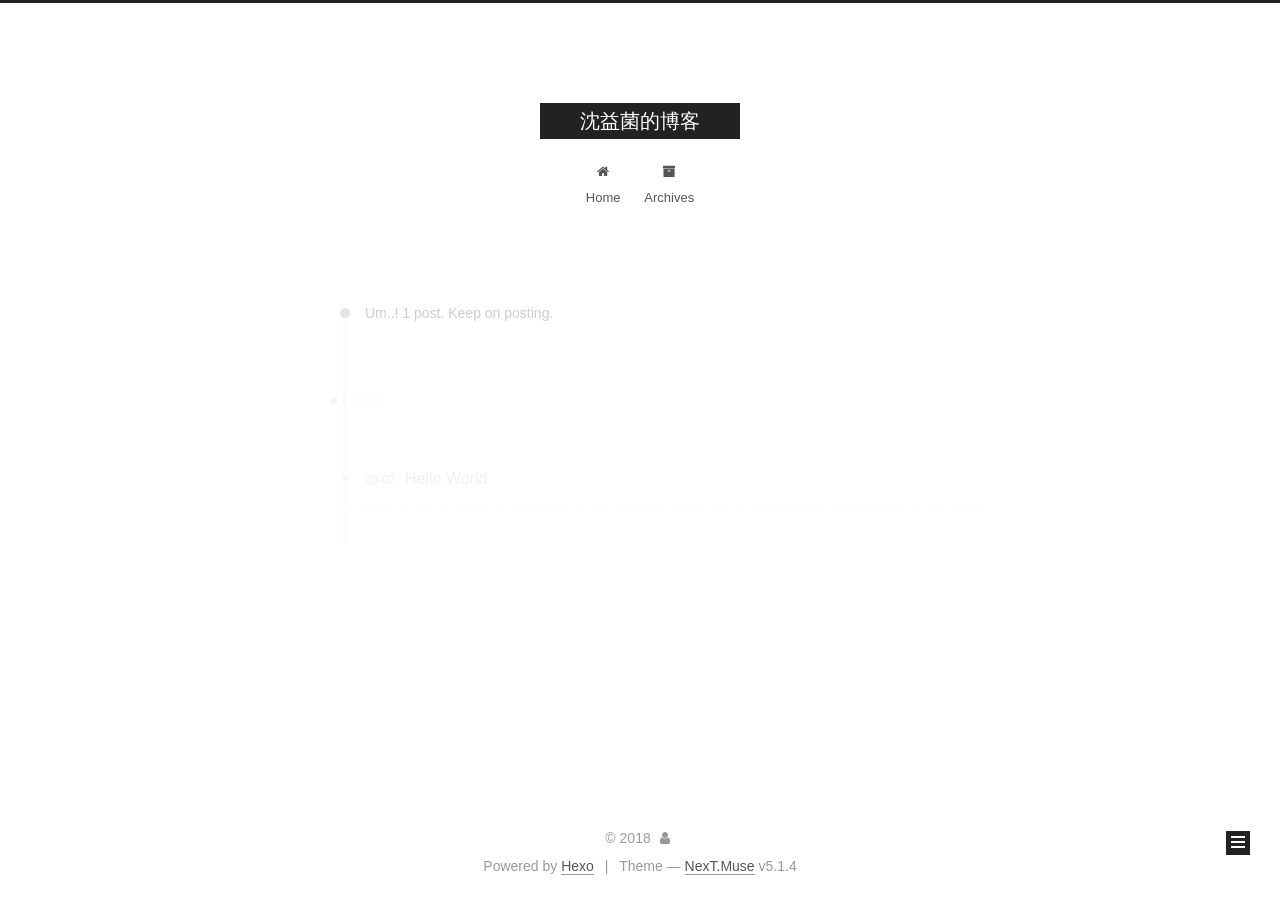
<file: archives/index.html>
<!DOCTYPE html>



  


<html class="theme-next muse use-motion" lang="">
<head>
  <meta charset="UTF-8"/>
<meta http-equiv="X-UA-Compatible" content="IE=edge" />
<meta name="viewport" content="width=device-width, initial-scale=1, maximum-scale=1"/>
<meta name="theme-color" content="#222">









<meta http-equiv="Cache-Control" content="no-transform" />
<meta http-equiv="Cache-Control" content="no-siteapp" />
















  
  
  <link href="/lib/fancybox/source/jquery.fancybox.css?v=2.1.5" rel="stylesheet" type="text/css" />







<link href="/lib/font-awesome/css/font-awesome.min.css?v=4.6.2" rel="stylesheet" type="text/css" />

<link href="/css/main.css?v=5.1.4" rel="stylesheet" type="text/css" />


  <link rel="apple-touch-icon" sizes="180x180" href="/images/apple-touch-icon-next.png?v=5.1.4">


  <link rel="icon" type="image/png" sizes="32x32" href="/images/favicon-32x32-next.png?v=5.1.4">


  <link rel="icon" type="image/png" sizes="16x16" href="/images/favicon-16x16-next.png?v=5.1.4">


  <link rel="mask-icon" href="/images/logo.svg?v=5.1.4" color="#222">





  <meta name="keywords" content="Hexo, NexT" />










<meta property="og:type" content="website">
<meta property="og:title" content="沈益菌的博客">
<meta property="og:url" content="http://yoursite.com/archives/index.html">
<meta property="og:site_name" content="沈益菌的博客">
<meta property="og:locale" content="default">
<meta name="twitter:card" content="summary">
<meta name="twitter:title" content="沈益菌的博客">



<script type="text/javascript" id="hexo.configurations">
  var NexT = window.NexT || {};
  var CONFIG = {
    root: '/',
    scheme: 'Muse',
    version: '5.1.4',
    sidebar: {"position":"left","display":"post","offset":12,"b2t":false,"scrollpercent":false,"onmobile":false},
    fancybox: true,
    tabs: true,
    motion: {"enable":true,"async":false,"transition":{"post_block":"fadeIn","post_header":"slideDownIn","post_body":"slideDownIn","coll_header":"slideLeftIn","sidebar":"slideUpIn"}},
    duoshuo: {
      userId: '0',
      author: 'Author'
    },
    algolia: {
      applicationID: '',
      apiKey: '',
      indexName: '',
      hits: {"per_page":10},
      labels: {"input_placeholder":"Search for Posts","hits_empty":"We didn't find any results for the search: ${query}","hits_stats":"${hits} results found in ${time} ms"}
    }
  };
</script>



  <link rel="canonical" href="http://yoursite.com/archives/"/>





  <title>Archive | 沈益菌的博客</title>
  








</head>

<body itemscope itemtype="http://schema.org/WebPage" lang="default">

  
  
    
  

  <div class="container sidebar-position-left page-archive">
    <div class="headband"></div>

    <header id="header" class="header" itemscope itemtype="http://schema.org/WPHeader">
      <div class="header-inner"><div class="site-brand-wrapper">
  <div class="site-meta ">
    

    <div class="custom-logo-site-title">
      <a href="/"  class="brand" rel="start">
        <span class="logo-line-before"><i></i></span>
        <span class="site-title">沈益菌的博客</span>
        <span class="logo-line-after"><i></i></span>
      </a>
    </div>
      
        <p class="site-subtitle"></p>
      
  </div>

  <div class="site-nav-toggle">
    <button>
      <span class="btn-bar"></span>
      <span class="btn-bar"></span>
      <span class="btn-bar"></span>
    </button>
  </div>
</div>

<nav class="site-nav">
  

  
    <ul id="menu" class="menu">
      
        
        <li class="menu-item menu-item-home">
          <a href="/" rel="section">
            
              <i class="menu-item-icon fa fa-fw fa-home"></i> <br />
            
            Home
          </a>
        </li>
      
        
        <li class="menu-item menu-item-archives">
          <a href="/archives/" rel="section">
            
              <i class="menu-item-icon fa fa-fw fa-archive"></i> <br />
            
            Archives
          </a>
        </li>
      

      
    </ul>
  

  
</nav>



 </div>
    </header>

    <main id="main" class="main">
      <div class="main-inner">
        <div class="content-wrap">
          <div id="content" class="content">
            

  
  
  
  <div class="post-block archive">
    <div id="posts" class="posts-collapse">
      <span class="archive-move-on"></span>

      <span class="archive-page-counter">
        
        
        
          
        
        Um..! 1 post. Keep on posting.
      </span>

      

        
        
        

        
          
          <div class="collection-title">
            <h1 class="archive-year" id="archive-year-2018">2018</h1>
          </div>
        
        

        

  <article class="post post-type-normal" itemscope itemtype="http://schema.org/Article">
    <header class="post-header">

      <h2 class="post-title">
        
            <a class="post-title-link" href="/2018/05/07/hello-world/" itemprop="url">
              
                <span itemprop="name">Hello World</span>
              
            </a>
        
      </h2>

      <div class="post-meta">
        <time class="post-time" itemprop="dateCreated"
              datetime="2018-05-07T16:25:37+00:00"
              content="2018-05-07" >
          05-07
        </time>
      </div>

    </header>
  </article>



      

    </div>
  </div>
  
  
  

  



          </div>
          


          

        </div>
        
          
  
  <div class="sidebar-toggle">
    <div class="sidebar-toggle-line-wrap">
      <span class="sidebar-toggle-line sidebar-toggle-line-first"></span>
      <span class="sidebar-toggle-line sidebar-toggle-line-middle"></span>
      <span class="sidebar-toggle-line sidebar-toggle-line-last"></span>
    </div>
  </div>

  <aside id="sidebar" class="sidebar">
    
    <div class="sidebar-inner">

      

      

      <section class="site-overview-wrap sidebar-panel sidebar-panel-active">
        <div class="site-overview">
          <div class="site-author motion-element" itemprop="author" itemscope itemtype="http://schema.org/Person">
            
              <p class="site-author-name" itemprop="name"></p>
              <p class="site-description motion-element" itemprop="description"></p>
          </div>

          <nav class="site-state motion-element">

            
              <div class="site-state-item site-state-posts">
              
                <a href="/archives/">
              
                  <span class="site-state-item-count">1</span>
                  <span class="site-state-item-name">posts</span>
                </a>
              </div>
            

            

            

          </nav>

          

          

          
          

          
          

          

        </div>
      </section>

      

      

    </div>
  </aside>


        
      </div>
    </main>

    <footer id="footer" class="footer">
      <div class="footer-inner">
        <div class="copyright">&copy; <span itemprop="copyrightYear">2018</span>
  <span class="with-love">
    <i class="fa fa-user"></i>
  </span>
  <span class="author" itemprop="copyrightHolder"></span>

  
</div>


  <div class="powered-by">Powered by <a class="theme-link" target="_blank" href="https://hexo.io">Hexo</a></div>



  <span class="post-meta-divider">|</span>



  <div class="theme-info">Theme &mdash; <a class="theme-link" target="_blank" href="https://github.com/iissnan/hexo-theme-next">NexT.Muse</a> v5.1.4</div>




        







        
      </div>
    </footer>

    
      <div class="back-to-top">
        <i class="fa fa-arrow-up"></i>
        
      </div>
    

    

  </div>

  

<script type="text/javascript">
  if (Object.prototype.toString.call(window.Promise) !== '[object Function]') {
    window.Promise = null;
  }
</script>









  












  
  
    <script type="text/javascript" src="/lib/jquery/index.js?v=2.1.3"></script>
  

  
  
    <script type="text/javascript" src="/lib/fastclick/lib/fastclick.min.js?v=1.0.6"></script>
  

  
  
    <script type="text/javascript" src="/lib/jquery_lazyload/jquery.lazyload.js?v=1.9.7"></script>
  

  
  
    <script type="text/javascript" src="/lib/velocity/velocity.min.js?v=1.2.1"></script>
  

  
  
    <script type="text/javascript" src="/lib/velocity/velocity.ui.min.js?v=1.2.1"></script>
  

  
  
    <script type="text/javascript" src="/lib/fancybox/source/jquery.fancybox.pack.js?v=2.1.5"></script>
  


  


  <script type="text/javascript" src="/js/src/utils.js?v=5.1.4"></script>

  <script type="text/javascript" src="/js/src/motion.js?v=5.1.4"></script>



  
  

  

  


  <script type="text/javascript" src="/js/src/bootstrap.js?v=5.1.4"></script>



  


  




	





  





  












  





  

  

  

  
  

  

  

  

</body>
</html>
</file>
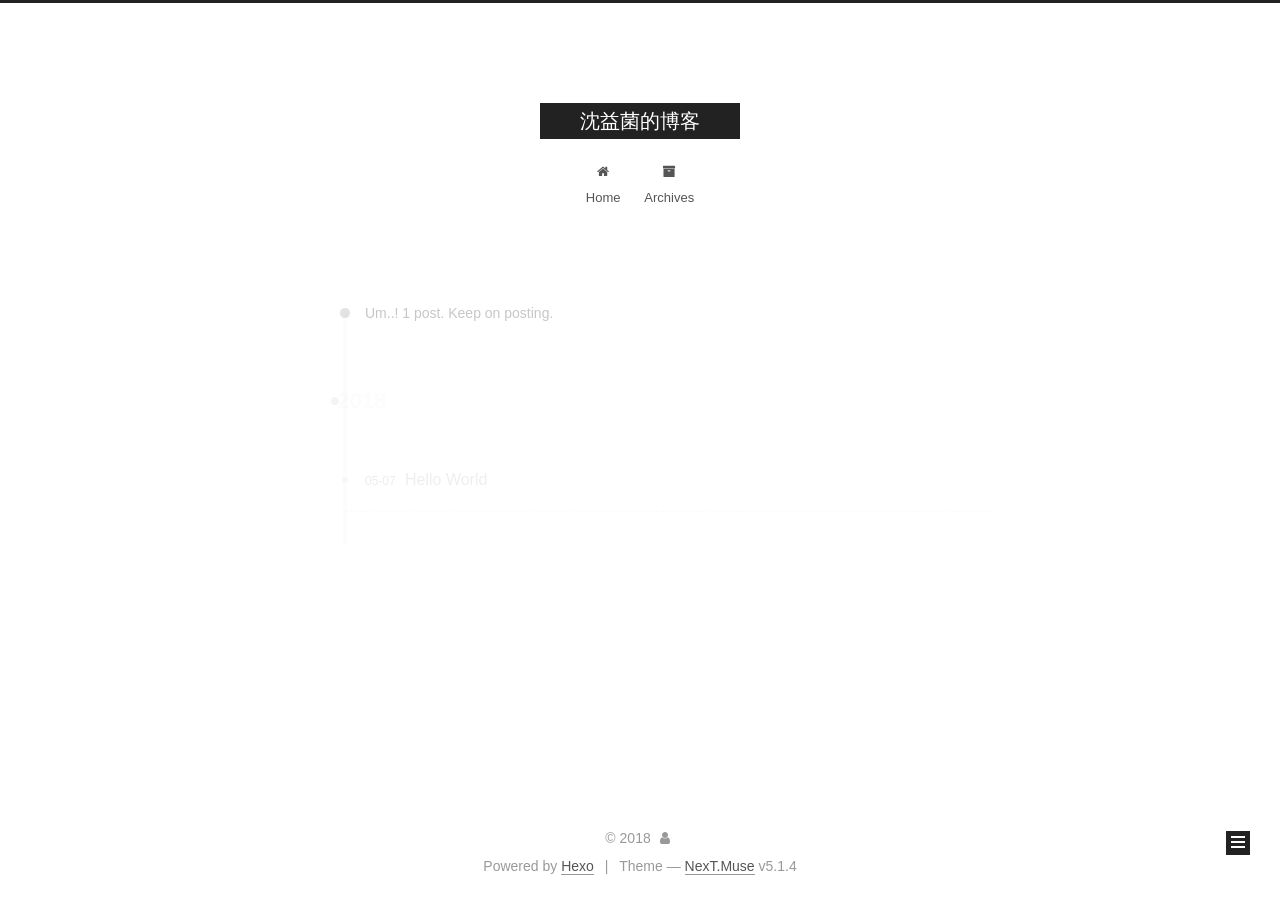
<file: archives/2018/index.html>
<!DOCTYPE html>



  


<html class="theme-next muse use-motion" lang="">
<head>
  <meta charset="UTF-8"/>
<meta http-equiv="X-UA-Compatible" content="IE=edge" />
<meta name="viewport" content="width=device-width, initial-scale=1, maximum-scale=1"/>
<meta name="theme-color" content="#222">









<meta http-equiv="Cache-Control" content="no-transform" />
<meta http-equiv="Cache-Control" content="no-siteapp" />
















  
  
  <link href="/lib/fancybox/source/jquery.fancybox.css?v=2.1.5" rel="stylesheet" type="text/css" />







<link href="/lib/font-awesome/css/font-awesome.min.css?v=4.6.2" rel="stylesheet" type="text/css" />

<link href="/css/main.css?v=5.1.4" rel="stylesheet" type="text/css" />


  <link rel="apple-touch-icon" sizes="180x180" href="/images/apple-touch-icon-next.png?v=5.1.4">


  <link rel="icon" type="image/png" sizes="32x32" href="/images/favicon-32x32-next.png?v=5.1.4">


  <link rel="icon" type="image/png" sizes="16x16" href="/images/favicon-16x16-next.png?v=5.1.4">


  <link rel="mask-icon" href="/images/logo.svg?v=5.1.4" color="#222">





  <meta name="keywords" content="Hexo, NexT" />










<meta property="og:type" content="website">
<meta property="og:title" content="沈益菌的博客">
<meta property="og:url" content="http://yoursite.com/archives/2018/index.html">
<meta property="og:site_name" content="沈益菌的博客">
<meta property="og:locale" content="default">
<meta name="twitter:card" content="summary">
<meta name="twitter:title" content="沈益菌的博客">



<script type="text/javascript" id="hexo.configurations">
  var NexT = window.NexT || {};
  var CONFIG = {
    root: '/',
    scheme: 'Muse',
    version: '5.1.4',
    sidebar: {"position":"left","display":"post","offset":12,"b2t":false,"scrollpercent":false,"onmobile":false},
    fancybox: true,
    tabs: true,
    motion: {"enable":true,"async":false,"transition":{"post_block":"fadeIn","post_header":"slideDownIn","post_body":"slideDownIn","coll_header":"slideLeftIn","sidebar":"slideUpIn"}},
    duoshuo: {
      userId: '0',
      author: 'Author'
    },
    algolia: {
      applicationID: '',
      apiKey: '',
      indexName: '',
      hits: {"per_page":10},
      labels: {"input_placeholder":"Search for Posts","hits_empty":"We didn't find any results for the search: ${query}","hits_stats":"${hits} results found in ${time} ms"}
    }
  };
</script>



  <link rel="canonical" href="http://yoursite.com/archives/2018/"/>





  <title>Archive | 沈益菌的博客</title>
  








</head>

<body itemscope itemtype="http://schema.org/WebPage" lang="default">

  
  
    
  

  <div class="container sidebar-position-left page-archive">
    <div class="headband"></div>

    <header id="header" class="header" itemscope itemtype="http://schema.org/WPHeader">
      <div class="header-inner"><div class="site-brand-wrapper">
  <div class="site-meta ">
    

    <div class="custom-logo-site-title">
      <a href="/"  class="brand" rel="start">
        <span class="logo-line-before"><i></i></span>
        <span class="site-title">沈益菌的博客</span>
        <span class="logo-line-after"><i></i></span>
      </a>
    </div>
      
        <p class="site-subtitle"></p>
      
  </div>

  <div class="site-nav-toggle">
    <button>
      <span class="btn-bar"></span>
      <span class="btn-bar"></span>
      <span class="btn-bar"></span>
    </button>
  </div>
</div>

<nav class="site-nav">
  

  
    <ul id="menu" class="menu">
      
        
        <li class="menu-item menu-item-home">
          <a href="/" rel="section">
            
              <i class="menu-item-icon fa fa-fw fa-home"></i> <br />
            
            Home
          </a>
        </li>
      
        
        <li class="menu-item menu-item-archives">
          <a href="/archives/" rel="section">
            
              <i class="menu-item-icon fa fa-fw fa-archive"></i> <br />
            
            Archives
          </a>
        </li>
      

      
    </ul>
  

  
</nav>



 </div>
    </header>

    <main id="main" class="main">
      <div class="main-inner">
        <div class="content-wrap">
          <div id="content" class="content">
            

  
  
  
  <div class="post-block archive">
    <div id="posts" class="posts-collapse">
      <span class="archive-move-on"></span>

      <span class="archive-page-counter">
        
        
        
          
        
        Um..! 1 post. Keep on posting.
      </span>

      

        
        
        

        
          
          <div class="collection-title">
            <h1 class="archive-year" id="archive-year-2018">2018</h1>
          </div>
        
        

        

  <article class="post post-type-normal" itemscope itemtype="http://schema.org/Article">
    <header class="post-header">

      <h2 class="post-title">
        
            <a class="post-title-link" href="/2018/05/07/hello-world/" itemprop="url">
              
                <span itemprop="name">Hello World</span>
              
            </a>
        
      </h2>

      <div class="post-meta">
        <time class="post-time" itemprop="dateCreated"
              datetime="2018-05-07T16:25:37+00:00"
              content="2018-05-07" >
          05-07
        </time>
      </div>

    </header>
  </article>



      

    </div>
  </div>
  
  
  

  



          </div>
          


          

        </div>
        
          
  
  <div class="sidebar-toggle">
    <div class="sidebar-toggle-line-wrap">
      <span class="sidebar-toggle-line sidebar-toggle-line-first"></span>
      <span class="sidebar-toggle-line sidebar-toggle-line-middle"></span>
      <span class="sidebar-toggle-line sidebar-toggle-line-last"></span>
    </div>
  </div>

  <aside id="sidebar" class="sidebar">
    
    <div class="sidebar-inner">

      

      

      <section class="site-overview-wrap sidebar-panel sidebar-panel-active">
        <div class="site-overview">
          <div class="site-author motion-element" itemprop="author" itemscope itemtype="http://schema.org/Person">
            
              <p class="site-author-name" itemprop="name"></p>
              <p class="site-description motion-element" itemprop="description"></p>
          </div>

          <nav class="site-state motion-element">

            
              <div class="site-state-item site-state-posts">
              
                <a href="/archives/">
              
                  <span class="site-state-item-count">1</span>
                  <span class="site-state-item-name">posts</span>
                </a>
              </div>
            

            

            

          </nav>

          

          

          
          

          
          

          

        </div>
      </section>

      

      

    </div>
  </aside>


        
      </div>
    </main>

    <footer id="footer" class="footer">
      <div class="footer-inner">
        <div class="copyright">&copy; <span itemprop="copyrightYear">2018</span>
  <span class="with-love">
    <i class="fa fa-user"></i>
  </span>
  <span class="author" itemprop="copyrightHolder"></span>

  
</div>


  <div class="powered-by">Powered by <a class="theme-link" target="_blank" href="https://hexo.io">Hexo</a></div>



  <span class="post-meta-divider">|</span>



  <div class="theme-info">Theme &mdash; <a class="theme-link" target="_blank" href="https://github.com/iissnan/hexo-theme-next">NexT.Muse</a> v5.1.4</div>




        







        
      </div>
    </footer>

    
      <div class="back-to-top">
        <i class="fa fa-arrow-up"></i>
        
      </div>
    

    

  </div>

  

<script type="text/javascript">
  if (Object.prototype.toString.call(window.Promise) !== '[object Function]') {
    window.Promise = null;
  }
</script>









  












  
  
    <script type="text/javascript" src="/lib/jquery/index.js?v=2.1.3"></script>
  

  
  
    <script type="text/javascript" src="/lib/fastclick/lib/fastclick.min.js?v=1.0.6"></script>
  

  
  
    <script type="text/javascript" src="/lib/jquery_lazyload/jquery.lazyload.js?v=1.9.7"></script>
  

  
  
    <script type="text/javascript" src="/lib/velocity/velocity.min.js?v=1.2.1"></script>
  

  
  
    <script type="text/javascript" src="/lib/velocity/velocity.ui.min.js?v=1.2.1"></script>
  

  
  
    <script type="text/javascript" src="/lib/fancybox/source/jquery.fancybox.pack.js?v=2.1.5"></script>
  


  


  <script type="text/javascript" src="/js/src/utils.js?v=5.1.4"></script>

  <script type="text/javascript" src="/js/src/motion.js?v=5.1.4"></script>



  
  

  

  


  <script type="text/javascript" src="/js/src/bootstrap.js?v=5.1.4"></script>



  


  




	





  





  












  





  

  

  

  
  

  

  

  

</body>
</html>
</file>
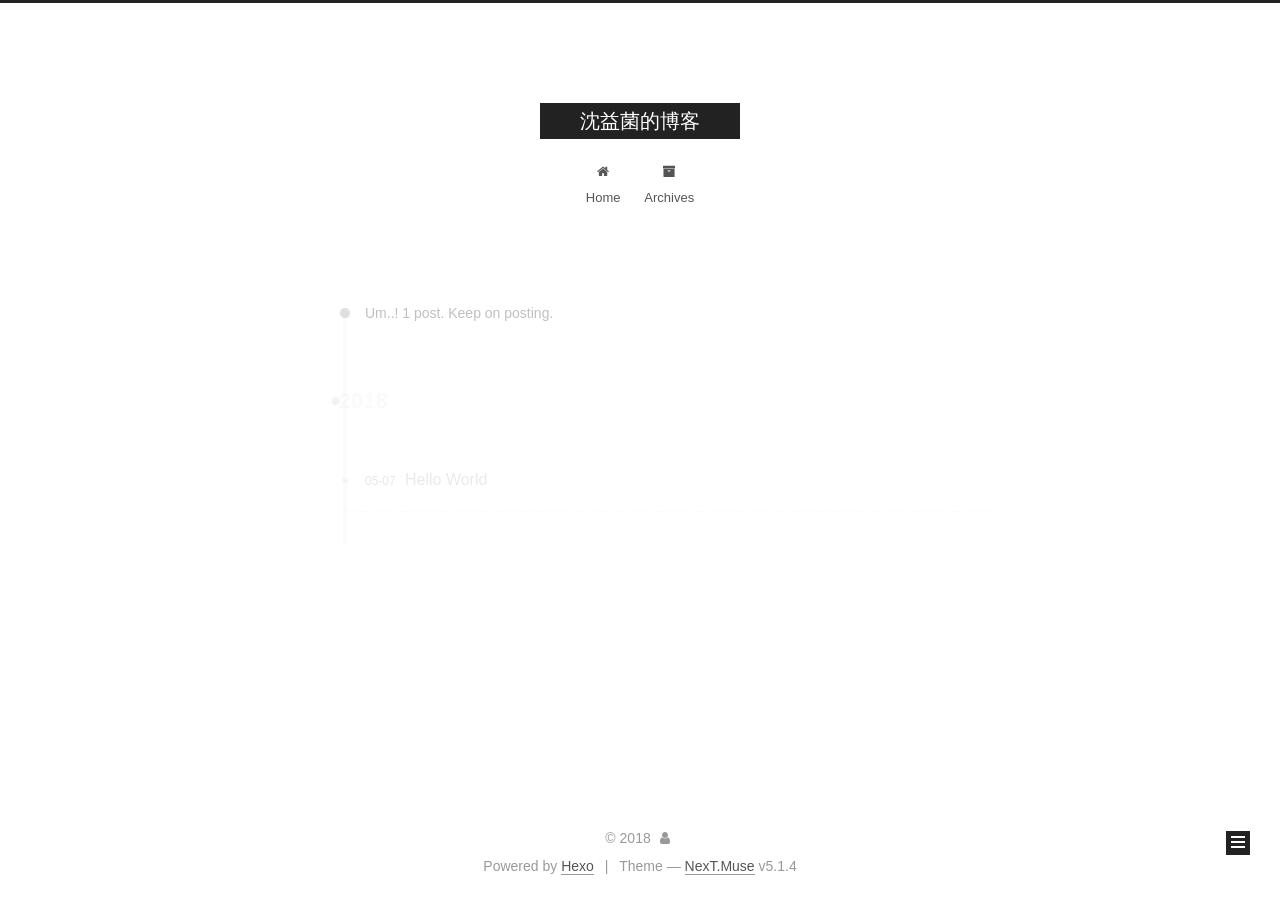
<file: archives/2018/05/index.html>
<!DOCTYPE html>



  


<html class="theme-next muse use-motion" lang="">
<head>
  <meta charset="UTF-8"/>
<meta http-equiv="X-UA-Compatible" content="IE=edge" />
<meta name="viewport" content="width=device-width, initial-scale=1, maximum-scale=1"/>
<meta name="theme-color" content="#222">









<meta http-equiv="Cache-Control" content="no-transform" />
<meta http-equiv="Cache-Control" content="no-siteapp" />
















  
  
  <link href="/lib/fancybox/source/jquery.fancybox.css?v=2.1.5" rel="stylesheet" type="text/css" />







<link href="/lib/font-awesome/css/font-awesome.min.css?v=4.6.2" rel="stylesheet" type="text/css" />

<link href="/css/main.css?v=5.1.4" rel="stylesheet" type="text/css" />


  <link rel="apple-touch-icon" sizes="180x180" href="/images/apple-touch-icon-next.png?v=5.1.4">


  <link rel="icon" type="image/png" sizes="32x32" href="/images/favicon-32x32-next.png?v=5.1.4">


  <link rel="icon" type="image/png" sizes="16x16" href="/images/favicon-16x16-next.png?v=5.1.4">


  <link rel="mask-icon" href="/images/logo.svg?v=5.1.4" color="#222">





  <meta name="keywords" content="Hexo, NexT" />










<meta property="og:type" content="website">
<meta property="og:title" content="沈益菌的博客">
<meta property="og:url" content="http://yoursite.com/archives/2018/05/index.html">
<meta property="og:site_name" content="沈益菌的博客">
<meta property="og:locale" content="default">
<meta name="twitter:card" content="summary">
<meta name="twitter:title" content="沈益菌的博客">



<script type="text/javascript" id="hexo.configurations">
  var NexT = window.NexT || {};
  var CONFIG = {
    root: '/',
    scheme: 'Muse',
    version: '5.1.4',
    sidebar: {"position":"left","display":"post","offset":12,"b2t":false,"scrollpercent":false,"onmobile":false},
    fancybox: true,
    tabs: true,
    motion: {"enable":true,"async":false,"transition":{"post_block":"fadeIn","post_header":"slideDownIn","post_body":"slideDownIn","coll_header":"slideLeftIn","sidebar":"slideUpIn"}},
    duoshuo: {
      userId: '0',
      author: 'Author'
    },
    algolia: {
      applicationID: '',
      apiKey: '',
      indexName: '',
      hits: {"per_page":10},
      labels: {"input_placeholder":"Search for Posts","hits_empty":"We didn't find any results for the search: ${query}","hits_stats":"${hits} results found in ${time} ms"}
    }
  };
</script>



  <link rel="canonical" href="http://yoursite.com/archives/2018/05/"/>





  <title>Archive | 沈益菌的博客</title>
  








</head>

<body itemscope itemtype="http://schema.org/WebPage" lang="default">

  
  
    
  

  <div class="container sidebar-position-left page-archive">
    <div class="headband"></div>

    <header id="header" class="header" itemscope itemtype="http://schema.org/WPHeader">
      <div class="header-inner"><div class="site-brand-wrapper">
  <div class="site-meta ">
    

    <div class="custom-logo-site-title">
      <a href="/"  class="brand" rel="start">
        <span class="logo-line-before"><i></i></span>
        <span class="site-title">沈益菌的博客</span>
        <span class="logo-line-after"><i></i></span>
      </a>
    </div>
      
        <p class="site-subtitle"></p>
      
  </div>

  <div class="site-nav-toggle">
    <button>
      <span class="btn-bar"></span>
      <span class="btn-bar"></span>
      <span class="btn-bar"></span>
    </button>
  </div>
</div>

<nav class="site-nav">
  

  
    <ul id="menu" class="menu">
      
        
        <li class="menu-item menu-item-home">
          <a href="/" rel="section">
            
              <i class="menu-item-icon fa fa-fw fa-home"></i> <br />
            
            Home
          </a>
        </li>
      
        
        <li class="menu-item menu-item-archives">
          <a href="/archives/" rel="section">
            
              <i class="menu-item-icon fa fa-fw fa-archive"></i> <br />
            
            Archives
          </a>
        </li>
      

      
    </ul>
  

  
</nav>



 </div>
    </header>

    <main id="main" class="main">
      <div class="main-inner">
        <div class="content-wrap">
          <div id="content" class="content">
            

  
  
  
  <div class="post-block archive">
    <div id="posts" class="posts-collapse">
      <span class="archive-move-on"></span>

      <span class="archive-page-counter">
        
        
        
          
        
        Um..! 1 post. Keep on posting.
      </span>

      

        
        
        

        
          
          <div class="collection-title">
            <h1 class="archive-year" id="archive-year-2018">2018</h1>
          </div>
        
        

        

  <article class="post post-type-normal" itemscope itemtype="http://schema.org/Article">
    <header class="post-header">

      <h2 class="post-title">
        
            <a class="post-title-link" href="/2018/05/07/hello-world/" itemprop="url">
              
                <span itemprop="name">Hello World</span>
              
            </a>
        
      </h2>

      <div class="post-meta">
        <time class="post-time" itemprop="dateCreated"
              datetime="2018-05-07T16:25:37+00:00"
              content="2018-05-07" >
          05-07
        </time>
      </div>

    </header>
  </article>



      

    </div>
  </div>
  
  
  

  



          </div>
          


          

        </div>
        
          
  
  <div class="sidebar-toggle">
    <div class="sidebar-toggle-line-wrap">
      <span class="sidebar-toggle-line sidebar-toggle-line-first"></span>
      <span class="sidebar-toggle-line sidebar-toggle-line-middle"></span>
      <span class="sidebar-toggle-line sidebar-toggle-line-last"></span>
    </div>
  </div>

  <aside id="sidebar" class="sidebar">
    
    <div class="sidebar-inner">

      

      

      <section class="site-overview-wrap sidebar-panel sidebar-panel-active">
        <div class="site-overview">
          <div class="site-author motion-element" itemprop="author" itemscope itemtype="http://schema.org/Person">
            
              <p class="site-author-name" itemprop="name"></p>
              <p class="site-description motion-element" itemprop="description"></p>
          </div>

          <nav class="site-state motion-element">

            
              <div class="site-state-item site-state-posts">
              
                <a href="/archives/">
              
                  <span class="site-state-item-count">1</span>
                  <span class="site-state-item-name">posts</span>
                </a>
              </div>
            

            

            

          </nav>

          

          

          
          

          
          

          

        </div>
      </section>

      

      

    </div>
  </aside>


        
      </div>
    </main>

    <footer id="footer" class="footer">
      <div class="footer-inner">
        <div class="copyright">&copy; <span itemprop="copyrightYear">2018</span>
  <span class="with-love">
    <i class="fa fa-user"></i>
  </span>
  <span class="author" itemprop="copyrightHolder"></span>

  
</div>


  <div class="powered-by">Powered by <a class="theme-link" target="_blank" href="https://hexo.io">Hexo</a></div>



  <span class="post-meta-divider">|</span>



  <div class="theme-info">Theme &mdash; <a class="theme-link" target="_blank" href="https://github.com/iissnan/hexo-theme-next">NexT.Muse</a> v5.1.4</div>




        







        
      </div>
    </footer>

    
      <div class="back-to-top">
        <i class="fa fa-arrow-up"></i>
        
      </div>
    

    

  </div>

  

<script type="text/javascript">
  if (Object.prototype.toString.call(window.Promise) !== '[object Function]') {
    window.Promise = null;
  }
</script>









  












  
  
    <script type="text/javascript" src="/lib/jquery/index.js?v=2.1.3"></script>
  

  
  
    <script type="text/javascript" src="/lib/fastclick/lib/fastclick.min.js?v=1.0.6"></script>
  

  
  
    <script type="text/javascript" src="/lib/jquery_lazyload/jquery.lazyload.js?v=1.9.7"></script>
  

  
  
    <script type="text/javascript" src="/lib/velocity/velocity.min.js?v=1.2.1"></script>
  

  
  
    <script type="text/javascript" src="/lib/velocity/velocity.ui.min.js?v=1.2.1"></script>
  

  
  
    <script type="text/javascript" src="/lib/fancybox/source/jquery.fancybox.pack.js?v=2.1.5"></script>
  


  


  <script type="text/javascript" src="/js/src/utils.js?v=5.1.4"></script>

  <script type="text/javascript" src="/js/src/motion.js?v=5.1.4"></script>



  
  

  

  


  <script type="text/javascript" src="/js/src/bootstrap.js?v=5.1.4"></script>



  


  




	





  





  












  





  

  

  

  
  

  

  

  

</body>
</html>
</file>
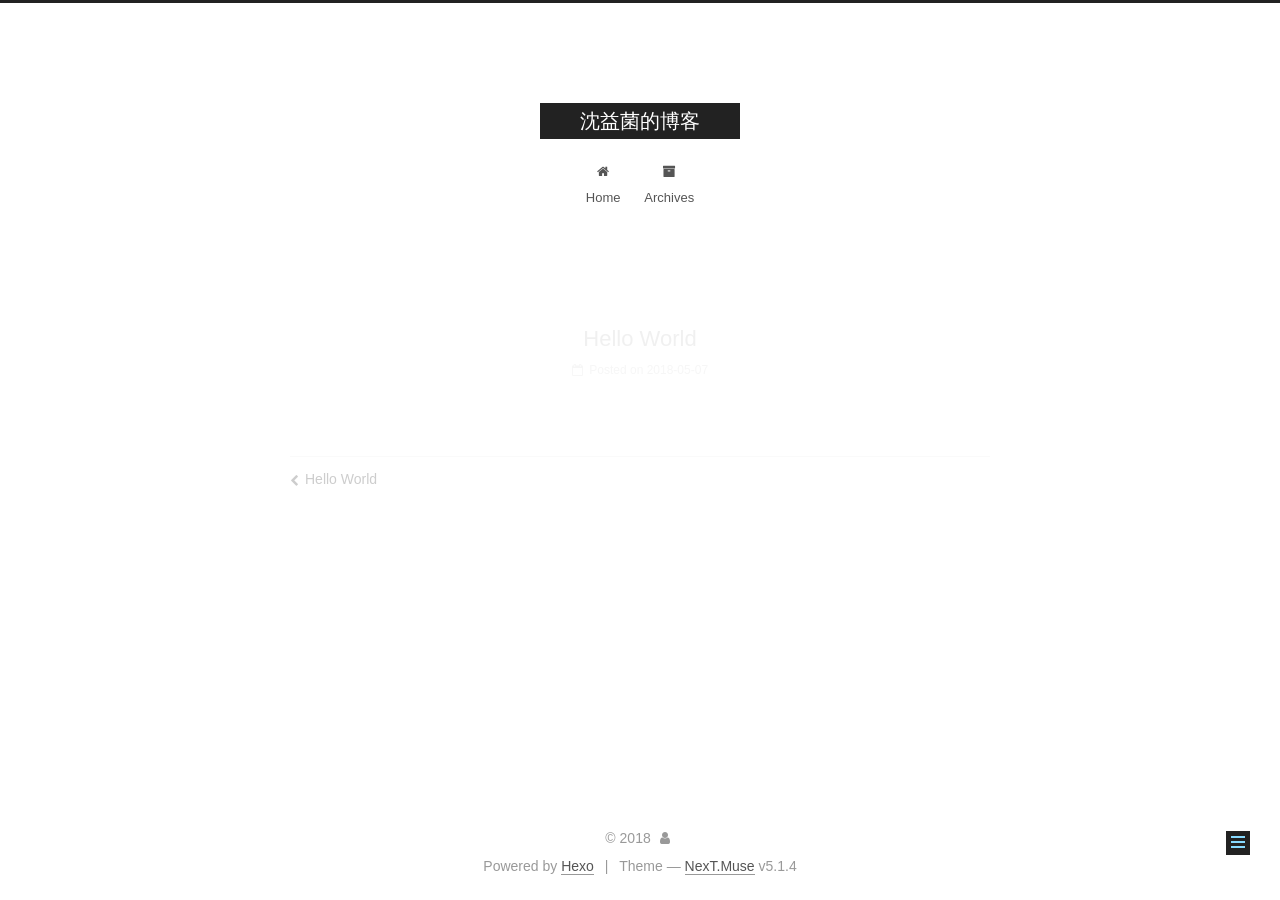
<file: 2018/05/07/Hello-World/index.html>
<!DOCTYPE html>



  


<html class="theme-next muse use-motion" lang="">
<head>
  <meta charset="UTF-8"/>
<meta http-equiv="X-UA-Compatible" content="IE=edge" />
<meta name="viewport" content="width=device-width, initial-scale=1, maximum-scale=1"/>
<meta name="theme-color" content="#222">









<meta http-equiv="Cache-Control" content="no-transform" />
<meta http-equiv="Cache-Control" content="no-siteapp" />
















  
  
  <link href="/lib/fancybox/source/jquery.fancybox.css?v=2.1.5" rel="stylesheet" type="text/css" />







<link href="/lib/font-awesome/css/font-awesome.min.css?v=4.6.2" rel="stylesheet" type="text/css" />

<link href="/css/main.css?v=5.1.4" rel="stylesheet" type="text/css" />


  <link rel="apple-touch-icon" sizes="180x180" href="/images/apple-touch-icon-next.png?v=5.1.4">


  <link rel="icon" type="image/png" sizes="32x32" href="/images/favicon-32x32-next.png?v=5.1.4">


  <link rel="icon" type="image/png" sizes="16x16" href="/images/favicon-16x16-next.png?v=5.1.4">


  <link rel="mask-icon" href="/images/logo.svg?v=5.1.4" color="#222">





  <meta name="keywords" content="Hexo, NexT" />










<meta property="og:type" content="article">
<meta property="og:title" content="Hello World">
<meta property="og:url" content="http://yoursite.com/2018/05/07/Hello-World/index.html">
<meta property="og:site_name" content="沈益菌的博客">
<meta property="og:locale" content="default">
<meta property="og:updated_time" content="2018-05-07T16:40:24.441Z">
<meta name="twitter:card" content="summary">
<meta name="twitter:title" content="Hello World">



<script type="text/javascript" id="hexo.configurations">
  var NexT = window.NexT || {};
  var CONFIG = {
    root: '/',
    scheme: 'Muse',
    version: '5.1.4',
    sidebar: {"position":"left","display":"post","offset":12,"b2t":false,"scrollpercent":false,"onmobile":false},
    fancybox: true,
    tabs: true,
    motion: {"enable":true,"async":false,"transition":{"post_block":"fadeIn","post_header":"slideDownIn","post_body":"slideDownIn","coll_header":"slideLeftIn","sidebar":"slideUpIn"}},
    duoshuo: {
      userId: '0',
      author: 'Author'
    },
    algolia: {
      applicationID: '',
      apiKey: '',
      indexName: '',
      hits: {"per_page":10},
      labels: {"input_placeholder":"Search for Posts","hits_empty":"We didn't find any results for the search: ${query}","hits_stats":"${hits} results found in ${time} ms"}
    }
  };
</script>



  <link rel="canonical" href="http://yoursite.com/2018/05/07/Hello-World/"/>





  <title>Hello World | 沈益菌的博客</title>
  








</head>

<body itemscope itemtype="http://schema.org/WebPage" lang="default">

  
  
    
  

  <div class="container sidebar-position-left page-post-detail">
    <div class="headband"></div>

    <header id="header" class="header" itemscope itemtype="http://schema.org/WPHeader">
      <div class="header-inner"><div class="site-brand-wrapper">
  <div class="site-meta ">
    

    <div class="custom-logo-site-title">
      <a href="/"  class="brand" rel="start">
        <span class="logo-line-before"><i></i></span>
        <span class="site-title">沈益菌的博客</span>
        <span class="logo-line-after"><i></i></span>
      </a>
    </div>
      
        <p class="site-subtitle"></p>
      
  </div>

  <div class="site-nav-toggle">
    <button>
      <span class="btn-bar"></span>
      <span class="btn-bar"></span>
      <span class="btn-bar"></span>
    </button>
  </div>
</div>

<nav class="site-nav">
  

  
    <ul id="menu" class="menu">
      
        
        <li class="menu-item menu-item-home">
          <a href="/" rel="section">
            
              <i class="menu-item-icon fa fa-fw fa-home"></i> <br />
            
            Home
          </a>
        </li>
      
        
        <li class="menu-item menu-item-archives">
          <a href="/archives/" rel="section">
            
              <i class="menu-item-icon fa fa-fw fa-archive"></i> <br />
            
            Archives
          </a>
        </li>
      

      
    </ul>
  

  
</nav>



 </div>
    </header>

    <main id="main" class="main">
      <div class="main-inner">
        <div class="content-wrap">
          <div id="content" class="content">
            

  <div id="posts" class="posts-expand">
    

  

  
  
  

  <article class="post post-type-normal" itemscope itemtype="http://schema.org/Article">
  
  
  
  <div class="post-block">
    <link itemprop="mainEntityOfPage" href="http://yoursite.com/2018/05/07/Hello-World/">

    <span hidden itemprop="author" itemscope itemtype="http://schema.org/Person">
      <meta itemprop="name" content="">
      <meta itemprop="description" content="">
      <meta itemprop="image" content="/images/avatar.gif">
    </span>

    <span hidden itemprop="publisher" itemscope itemtype="http://schema.org/Organization">
      <meta itemprop="name" content="沈益菌的博客">
    </span>

    
      <header class="post-header">

        
        
          <h1 class="post-title" itemprop="name headline">Hello World</h1>
        

        <div class="post-meta">
          <span class="post-time">
            
              <span class="post-meta-item-icon">
                <i class="fa fa-calendar-o"></i>
              </span>
              
                <span class="post-meta-item-text">Posted on</span>
              
              <time title="Post created" itemprop="dateCreated datePublished" datetime="2018-05-07T16:40:24+00:00">
                2018-05-07
              </time>
            

            

            
          </span>

          

          
            
          

          
          

          

          

          

        </div>
      </header>
    

    
    
    
    <div class="post-body" itemprop="articleBody">

      
      

      
        
      
    </div>
    
    
    

    

    

    

    <footer class="post-footer">
      

      
      
      

      
        <div class="post-nav">
          <div class="post-nav-next post-nav-item">
            
              <a href="/2018/05/07/hello-world/" rel="next" title="Hello World">
                <i class="fa fa-chevron-left"></i> Hello World
              </a>
            
          </div>

          <span class="post-nav-divider"></span>

          <div class="post-nav-prev post-nav-item">
            
          </div>
        </div>
      

      
      
    </footer>
  </div>
  
  
  
  </article>



    <div class="post-spread">
      
    </div>
  </div>


          </div>
          


          

  



        </div>
        
          
  
  <div class="sidebar-toggle">
    <div class="sidebar-toggle-line-wrap">
      <span class="sidebar-toggle-line sidebar-toggle-line-first"></span>
      <span class="sidebar-toggle-line sidebar-toggle-line-middle"></span>
      <span class="sidebar-toggle-line sidebar-toggle-line-last"></span>
    </div>
  </div>

  <aside id="sidebar" class="sidebar">
    
    <div class="sidebar-inner">

      

      

      <section class="site-overview-wrap sidebar-panel sidebar-panel-active">
        <div class="site-overview">
          <div class="site-author motion-element" itemprop="author" itemscope itemtype="http://schema.org/Person">
            
              <p class="site-author-name" itemprop="name"></p>
              <p class="site-description motion-element" itemprop="description"></p>
          </div>

          <nav class="site-state motion-element">

            
              <div class="site-state-item site-state-posts">
              
                <a href="/archives/">
              
                  <span class="site-state-item-count">2</span>
                  <span class="site-state-item-name">posts</span>
                </a>
              </div>
            

            

            

          </nav>

          

          

          
          

          
          

          

        </div>
      </section>

      

      

    </div>
  </aside>


        
      </div>
    </main>

    <footer id="footer" class="footer">
      <div class="footer-inner">
        <div class="copyright">&copy; <span itemprop="copyrightYear">2018</span>
  <span class="with-love">
    <i class="fa fa-user"></i>
  </span>
  <span class="author" itemprop="copyrightHolder"></span>

  
</div>


  <div class="powered-by">Powered by <a class="theme-link" target="_blank" href="https://hexo.io">Hexo</a></div>



  <span class="post-meta-divider">|</span>



  <div class="theme-info">Theme &mdash; <a class="theme-link" target="_blank" href="https://github.com/iissnan/hexo-theme-next">NexT.Muse</a> v5.1.4</div>




        







        
      </div>
    </footer>

    
      <div class="back-to-top">
        <i class="fa fa-arrow-up"></i>
        
      </div>
    

    

  </div>

  

<script type="text/javascript">
  if (Object.prototype.toString.call(window.Promise) !== '[object Function]') {
    window.Promise = null;
  }
</script>









  












  
  
    <script type="text/javascript" src="/lib/jquery/index.js?v=2.1.3"></script>
  

  
  
    <script type="text/javascript" src="/lib/fastclick/lib/fastclick.min.js?v=1.0.6"></script>
  

  
  
    <script type="text/javascript" src="/lib/jquery_lazyload/jquery.lazyload.js?v=1.9.7"></script>
  

  
  
    <script type="text/javascript" src="/lib/velocity/velocity.min.js?v=1.2.1"></script>
  

  
  
    <script type="text/javascript" src="/lib/velocity/velocity.ui.min.js?v=1.2.1"></script>
  

  
  
    <script type="text/javascript" src="/lib/fancybox/source/jquery.fancybox.pack.js?v=2.1.5"></script>
  


  


  <script type="text/javascript" src="/js/src/utils.js?v=5.1.4"></script>

  <script type="text/javascript" src="/js/src/motion.js?v=5.1.4"></script>



  
  

  
  <script type="text/javascript" src="/js/src/scrollspy.js?v=5.1.4"></script>
<script type="text/javascript" src="/js/src/post-details.js?v=5.1.4"></script>



  


  <script type="text/javascript" src="/js/src/bootstrap.js?v=5.1.4"></script>



  


  




	





  





  












  





  

  

  

  
  

  

  

  

</body>
</html>
</file>
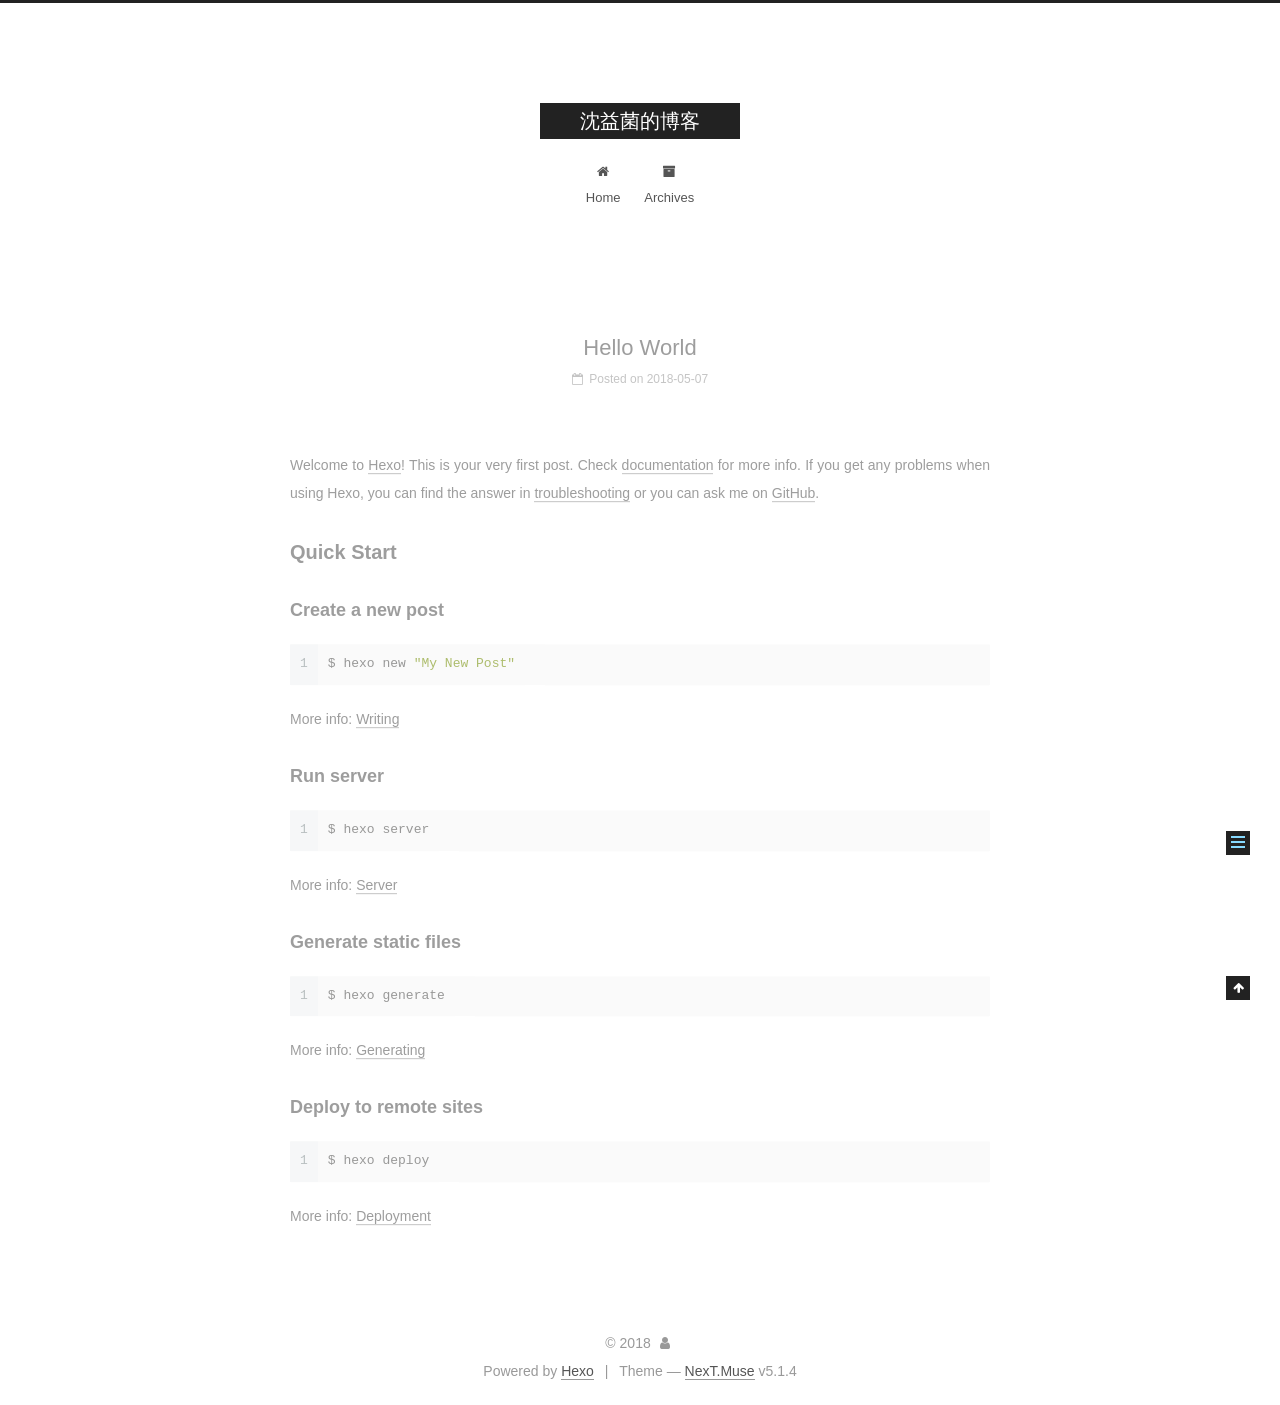
<file: 2018/05/07/hello-world/index.html>
<!DOCTYPE html>



  


<html class="theme-next muse use-motion" lang="">
<head>
  <meta charset="UTF-8"/>
<meta http-equiv="X-UA-Compatible" content="IE=edge" />
<meta name="viewport" content="width=device-width, initial-scale=1, maximum-scale=1"/>
<meta name="theme-color" content="#222">









<meta http-equiv="Cache-Control" content="no-transform" />
<meta http-equiv="Cache-Control" content="no-siteapp" />
















  
  
  <link href="/lib/fancybox/source/jquery.fancybox.css?v=2.1.5" rel="stylesheet" type="text/css" />







<link href="/lib/font-awesome/css/font-awesome.min.css?v=4.6.2" rel="stylesheet" type="text/css" />

<link href="/css/main.css?v=5.1.4" rel="stylesheet" type="text/css" />


  <link rel="apple-touch-icon" sizes="180x180" href="/images/apple-touch-icon-next.png?v=5.1.4">


  <link rel="icon" type="image/png" sizes="32x32" href="/images/favicon-32x32-next.png?v=5.1.4">


  <link rel="icon" type="image/png" sizes="16x16" href="/images/favicon-16x16-next.png?v=5.1.4">


  <link rel="mask-icon" href="/images/logo.svg?v=5.1.4" color="#222">





  <meta name="keywords" content="Hexo, NexT" />










<meta name="description" content="Welcome to Hexo! This is your very first post. Check documentation for more info. If you get any problems when using Hexo, you can find the answer in troubleshooting or you can ask me on GitHub. Quick">
<meta property="og:type" content="article">
<meta property="og:title" content="Hello World">
<meta property="og:url" content="http://yoursite.com/2018/05/07/hello-world/index.html">
<meta property="og:site_name" content="沈益菌的博客">
<meta property="og:description" content="Welcome to Hexo! This is your very first post. Check documentation for more info. If you get any problems when using Hexo, you can find the answer in troubleshooting or you can ask me on GitHub. Quick">
<meta property="og:locale" content="default">
<meta property="og:updated_time" content="2018-05-07T16:25:37.712Z">
<meta name="twitter:card" content="summary">
<meta name="twitter:title" content="Hello World">
<meta name="twitter:description" content="Welcome to Hexo! This is your very first post. Check documentation for more info. If you get any problems when using Hexo, you can find the answer in troubleshooting or you can ask me on GitHub. Quick">



<script type="text/javascript" id="hexo.configurations">
  var NexT = window.NexT || {};
  var CONFIG = {
    root: '/',
    scheme: 'Muse',
    version: '5.1.4',
    sidebar: {"position":"left","display":"post","offset":12,"b2t":false,"scrollpercent":false,"onmobile":false},
    fancybox: true,
    tabs: true,
    motion: {"enable":true,"async":false,"transition":{"post_block":"fadeIn","post_header":"slideDownIn","post_body":"slideDownIn","coll_header":"slideLeftIn","sidebar":"slideUpIn"}},
    duoshuo: {
      userId: '0',
      author: 'Author'
    },
    algolia: {
      applicationID: '',
      apiKey: '',
      indexName: '',
      hits: {"per_page":10},
      labels: {"input_placeholder":"Search for Posts","hits_empty":"We didn't find any results for the search: ${query}","hits_stats":"${hits} results found in ${time} ms"}
    }
  };
</script>



  <link rel="canonical" href="http://yoursite.com/2018/05/07/hello-world/"/>





  <title>Hello World | 沈益菌的博客</title>
  








</head>

<body itemscope itemtype="http://schema.org/WebPage" lang="default">

  
  
    
  

  <div class="container sidebar-position-left page-post-detail">
    <div class="headband"></div>

    <header id="header" class="header" itemscope itemtype="http://schema.org/WPHeader">
      <div class="header-inner"><div class="site-brand-wrapper">
  <div class="site-meta ">
    

    <div class="custom-logo-site-title">
      <a href="/"  class="brand" rel="start">
        <span class="logo-line-before"><i></i></span>
        <span class="site-title">沈益菌的博客</span>
        <span class="logo-line-after"><i></i></span>
      </a>
    </div>
      
        <p class="site-subtitle"></p>
      
  </div>

  <div class="site-nav-toggle">
    <button>
      <span class="btn-bar"></span>
      <span class="btn-bar"></span>
      <span class="btn-bar"></span>
    </button>
  </div>
</div>

<nav class="site-nav">
  

  
    <ul id="menu" class="menu">
      
        
        <li class="menu-item menu-item-home">
          <a href="/" rel="section">
            
              <i class="menu-item-icon fa fa-fw fa-home"></i> <br />
            
            Home
          </a>
        </li>
      
        
        <li class="menu-item menu-item-archives">
          <a href="/archives/" rel="section">
            
              <i class="menu-item-icon fa fa-fw fa-archive"></i> <br />
            
            Archives
          </a>
        </li>
      

      
    </ul>
  

  
</nav>



 </div>
    </header>

    <main id="main" class="main">
      <div class="main-inner">
        <div class="content-wrap">
          <div id="content" class="content">
            

  <div id="posts" class="posts-expand">
    

  

  
  
  

  <article class="post post-type-normal" itemscope itemtype="http://schema.org/Article">
  
  
  
  <div class="post-block">
    <link itemprop="mainEntityOfPage" href="http://yoursite.com/2018/05/07/hello-world/">

    <span hidden itemprop="author" itemscope itemtype="http://schema.org/Person">
      <meta itemprop="name" content="">
      <meta itemprop="description" content="">
      <meta itemprop="image" content="/images/avatar.gif">
    </span>

    <span hidden itemprop="publisher" itemscope itemtype="http://schema.org/Organization">
      <meta itemprop="name" content="沈益菌的博客">
    </span>

    
      <header class="post-header">

        
        
          <h1 class="post-title" itemprop="name headline">Hello World</h1>
        

        <div class="post-meta">
          <span class="post-time">
            
              <span class="post-meta-item-icon">
                <i class="fa fa-calendar-o"></i>
              </span>
              
                <span class="post-meta-item-text">Posted on</span>
              
              <time title="Post created" itemprop="dateCreated datePublished" datetime="2018-05-07T16:25:37+00:00">
                2018-05-07
              </time>
            

            

            
          </span>

          

          
            
          

          
          

          

          

          

        </div>
      </header>
    

    
    
    
    <div class="post-body" itemprop="articleBody">

      
      

      
        <p>Welcome to <a href="https://hexo.io/" target="_blank" rel="noopener">Hexo</a>! This is your very first post. Check <a href="https://hexo.io/docs/" target="_blank" rel="noopener">documentation</a> for more info. If you get any problems when using Hexo, you can find the answer in <a href="https://hexo.io/docs/troubleshooting.html" target="_blank" rel="noopener">troubleshooting</a> or you can ask me on <a href="https://github.com/hexojs/hexo/issues" target="_blank" rel="noopener">GitHub</a>.</p>
<h2 id="Quick-Start"><a href="#Quick-Start" class="headerlink" title="Quick Start"></a>Quick Start</h2><h3 id="Create-a-new-post"><a href="#Create-a-new-post" class="headerlink" title="Create a new post"></a>Create a new post</h3><figure class="highlight bash"><table><tr><td class="gutter"><pre><span class="line">1</span><br></pre></td><td class="code"><pre><span class="line">$ hexo new <span class="string">"My New Post"</span></span><br></pre></td></tr></table></figure>
<p>More info: <a href="https://hexo.io/docs/writing.html" target="_blank" rel="noopener">Writing</a></p>
<h3 id="Run-server"><a href="#Run-server" class="headerlink" title="Run server"></a>Run server</h3><figure class="highlight bash"><table><tr><td class="gutter"><pre><span class="line">1</span><br></pre></td><td class="code"><pre><span class="line">$ hexo server</span><br></pre></td></tr></table></figure>
<p>More info: <a href="https://hexo.io/docs/server.html" target="_blank" rel="noopener">Server</a></p>
<h3 id="Generate-static-files"><a href="#Generate-static-files" class="headerlink" title="Generate static files"></a>Generate static files</h3><figure class="highlight bash"><table><tr><td class="gutter"><pre><span class="line">1</span><br></pre></td><td class="code"><pre><span class="line">$ hexo generate</span><br></pre></td></tr></table></figure>
<p>More info: <a href="https://hexo.io/docs/generating.html" target="_blank" rel="noopener">Generating</a></p>
<h3 id="Deploy-to-remote-sites"><a href="#Deploy-to-remote-sites" class="headerlink" title="Deploy to remote sites"></a>Deploy to remote sites</h3><figure class="highlight bash"><table><tr><td class="gutter"><pre><span class="line">1</span><br></pre></td><td class="code"><pre><span class="line">$ hexo deploy</span><br></pre></td></tr></table></figure>
<p>More info: <a href="https://hexo.io/docs/deployment.html" target="_blank" rel="noopener">Deployment</a></p>

      
    </div>
    
    
    

    

    

    

    <footer class="post-footer">
      

      
      
      

      

      
      
    </footer>
  </div>
  
  
  
  </article>



    <div class="post-spread">
      
    </div>
  </div>


          </div>
          


          

  



        </div>
        
          
  
  <div class="sidebar-toggle">
    <div class="sidebar-toggle-line-wrap">
      <span class="sidebar-toggle-line sidebar-toggle-line-first"></span>
      <span class="sidebar-toggle-line sidebar-toggle-line-middle"></span>
      <span class="sidebar-toggle-line sidebar-toggle-line-last"></span>
    </div>
  </div>

  <aside id="sidebar" class="sidebar">
    
    <div class="sidebar-inner">

      

      
        <ul class="sidebar-nav motion-element">
          <li class="sidebar-nav-toc sidebar-nav-active" data-target="post-toc-wrap">
            Table of Contents
          </li>
          <li class="sidebar-nav-overview" data-target="site-overview-wrap">
            Overview
          </li>
        </ul>
      

      <section class="site-overview-wrap sidebar-panel">
        <div class="site-overview">
          <div class="site-author motion-element" itemprop="author" itemscope itemtype="http://schema.org/Person">
            
              <p class="site-author-name" itemprop="name"></p>
              <p class="site-description motion-element" itemprop="description"></p>
          </div>

          <nav class="site-state motion-element">

            
              <div class="site-state-item site-state-posts">
              
                <a href="/archives/">
              
                  <span class="site-state-item-count">1</span>
                  <span class="site-state-item-name">posts</span>
                </a>
              </div>
            

            

            

          </nav>

          

          

          
          

          
          

          

        </div>
      </section>

      
      <!--noindex-->
        <section class="post-toc-wrap motion-element sidebar-panel sidebar-panel-active">
          <div class="post-toc">

            
              
            

            
              <div class="post-toc-content"><ol class="nav"><li class="nav-item nav-level-2"><a class="nav-link" href="#Quick-Start"><span class="nav-number">1.</span> <span class="nav-text">Quick Start</span></a><ol class="nav-child"><li class="nav-item nav-level-3"><a class="nav-link" href="#Create-a-new-post"><span class="nav-number">1.1.</span> <span class="nav-text">Create a new post</span></a></li><li class="nav-item nav-level-3"><a class="nav-link" href="#Run-server"><span class="nav-number">1.2.</span> <span class="nav-text">Run server</span></a></li><li class="nav-item nav-level-3"><a class="nav-link" href="#Generate-static-files"><span class="nav-number">1.3.</span> <span class="nav-text">Generate static files</span></a></li><li class="nav-item nav-level-3"><a class="nav-link" href="#Deploy-to-remote-sites"><span class="nav-number">1.4.</span> <span class="nav-text">Deploy to remote sites</span></a></li></ol></li></ol></div>
            

          </div>
        </section>
      <!--/noindex-->
      

      

    </div>
  </aside>


        
      </div>
    </main>

    <footer id="footer" class="footer">
      <div class="footer-inner">
        <div class="copyright">&copy; <span itemprop="copyrightYear">2018</span>
  <span class="with-love">
    <i class="fa fa-user"></i>
  </span>
  <span class="author" itemprop="copyrightHolder"></span>

  
</div>


  <div class="powered-by">Powered by <a class="theme-link" target="_blank" href="https://hexo.io">Hexo</a></div>



  <span class="post-meta-divider">|</span>



  <div class="theme-info">Theme &mdash; <a class="theme-link" target="_blank" href="https://github.com/iissnan/hexo-theme-next">NexT.Muse</a> v5.1.4</div>




        







        
      </div>
    </footer>

    
      <div class="back-to-top">
        <i class="fa fa-arrow-up"></i>
        
      </div>
    

    

  </div>

  

<script type="text/javascript">
  if (Object.prototype.toString.call(window.Promise) !== '[object Function]') {
    window.Promise = null;
  }
</script>









  












  
  
    <script type="text/javascript" src="/lib/jquery/index.js?v=2.1.3"></script>
  

  
  
    <script type="text/javascript" src="/lib/fastclick/lib/fastclick.min.js?v=1.0.6"></script>
  

  
  
    <script type="text/javascript" src="/lib/jquery_lazyload/jquery.lazyload.js?v=1.9.7"></script>
  

  
  
    <script type="text/javascript" src="/lib/velocity/velocity.min.js?v=1.2.1"></script>
  

  
  
    <script type="text/javascript" src="/lib/velocity/velocity.ui.min.js?v=1.2.1"></script>
  

  
  
    <script type="text/javascript" src="/lib/fancybox/source/jquery.fancybox.pack.js?v=2.1.5"></script>
  


  


  <script type="text/javascript" src="/js/src/utils.js?v=5.1.4"></script>

  <script type="text/javascript" src="/js/src/motion.js?v=5.1.4"></script>



  
  

  
  <script type="text/javascript" src="/js/src/scrollspy.js?v=5.1.4"></script>
<script type="text/javascript" src="/js/src/post-details.js?v=5.1.4"></script>



  


  <script type="text/javascript" src="/js/src/bootstrap.js?v=5.1.4"></script>



  


  




	





  





  












  





  

  

  

  
  

  

  

  

</body>
</html>
</file>
<file: css/main.css>
/* normalize.css v3.0.2 | MIT License | git.io/normalize */
html {
  font-family: sans-serif; /* 1 */
  -ms-text-size-adjust: 100%; /* 2 */
  -webkit-text-size-adjust: 100%; /* 2 */
}
body {
  margin: 0;
}
article,
aside,
details,
figcaption,
figure,
footer,
header,
hgroup,
main,
menu,
nav,
section,
summary {
  display: block;
}
audio,
canvas,
progress,
video {
  display: inline-block; /* 1 */
  vertical-align: baseline; /* 2 */
}
audio:not([controls]) {
  display: none;
  height: 0;
}
[hidden],
template {
  display: none;
}
a {
  background-color: transparent;
}
a:active,
a:hover {
  outline: 0;
}
abbr[title] {
  border-bottom: 1px dotted;
}
b,
strong {
  font-weight: bold;
}
dfn {
  font-style: italic;
}
h1 {
  font-size: 2em;
  margin: 0.67em 0;
}
mark {
  background: #ff0;
  color: #000;
}
small {
  font-size: 80%;
}
sub,
sup {
  font-size: 75%;
  line-height: 0;
  position: relative;
  vertical-align: baseline;
}
sup {
  top: -0.5em;
}
sub {
  bottom: -0.25em;
}
img {
  border: 0;
}
svg:not(:root) {
  overflow: hidden;
}
figure {
  margin: 1em 40px;
}
hr {
  -moz-box-sizing: content-box;
  box-sizing: content-box;
  height: 0;
}
pre {
  overflow: auto;
}
code,
kbd,
pre,
samp {
  font-family: monospace, monospace;
  font-size: 1em;
}
button,
input,
optgroup,
select,
textarea {
  color: inherit; /* 1 */
  font: inherit; /* 2 */
  margin: 0; /* 3 */
}
button {
  overflow: visible;
}
button,
select {
  text-transform: none;
}
button,
html input[type="button"],
input[type="reset"],
input[type="submit"] {
  -webkit-appearance: button; /* 2 */
  cursor: pointer; /* 3 */
}
button[disabled],
html input[disabled] {
  cursor: default;
}
button::-moz-focus-inner,
input::-moz-focus-inner {
  border: 0;
  padding: 0;
}
input {
  line-height: normal;
}
input[type="checkbox"],
input[type="radio"] {
  box-sizing: border-box; /* 1 */
  padding: 0; /* 2 */
}
input[type="number"]::-webkit-inner-spin-button,
input[type="number"]::-webkit-outer-spin-button {
  height: auto;
}
input[type="search"] {
  -webkit-appearance: textfield; /* 1 */
  -moz-box-sizing: content-box;
  -webkit-box-sizing: content-box; /* 2 */
  box-sizing: content-box;
}
input[type="search"]::-webkit-search-cancel-button,
input[type="search"]::-webkit-search-decoration {
  -webkit-appearance: none;
}
fieldset {
  border: 1px solid #c0c0c0;
  margin: 0 2px;
  padding: 0.35em 0.625em 0.75em;
}
legend {
  border: 0; /* 1 */
  padding: 0; /* 2 */
}
textarea {
  overflow: auto;
}
optgroup {
  font-weight: bold;
}
table {
  border-collapse: collapse;
  border-spacing: 0;
}
td,
th {
  padding: 0;
}
::selection {
  background: #262a30;
  color: #fff;
}
body {
  position: relative;
  font-family: 'Lato', "PingFang SC", "Microsoft YaHei", sans-serif;
  font-size: 14px;
  line-height: 2;
  color: #555;
  background: #fff;
}
@media (max-width: 767px) {
  body {
    padding-right: 0 !important;
  }
}
@media (min-width: 768px) and (max-width: 991px) {
  body {
    padding-right: 0 !important;
  }
}
@media (min-width: 1600px) {
  body {
    font-size: 16px;
  }
}
h1,
h2,
h3,
h4,
h5,
h6 {
  margin: 0;
  padding: 0;
  font-weight: bold;
  line-height: 1.5;
  font-family: 'Lato', "PingFang SC", "Microsoft YaHei", sans-serif;
}
h2,
h3,
h4,
h5,
h6 {
  margin: 20px 0 15px;
}
h1 {
  font-size: 22px;
}
@media (max-width: 767px) {
  h1 {
    font-size: 18px;
  }
}
h2 {
  font-size: 20px;
}
@media (max-width: 767px) {
  h2 {
    font-size: 16px;
  }
}
h3 {
  font-size: 18px;
}
@media (max-width: 767px) {
  h3 {
    font-size: 14px;
  }
}
h4 {
  font-size: 16px;
}
@media (max-width: 767px) {
  h4 {
    font-size: 12px;
  }
}
h5 {
  font-size: 14px;
}
@media (max-width: 767px) {
  h5 {
    font-size: 10px;
  }
}
h6 {
  font-size: 12px;
}
@media (max-width: 767px) {
  h6 {
    font-size: 8px;
  }
}
p {
  margin: 0 0 20px 0;
}
a {
  color: #555;
  text-decoration: none;
  outline: none;
  border-bottom: 1px solid #999;
  word-wrap: break-word;
}
a:hover {
  color: #222;
  border-bottom-color: #222;
}
blockquote {
  margin: 0;
  padding: 0;
}
img {
  display: block;
  margin: auto;
  max-width: 100%;
  height: auto;
}
hr {
  margin: 40px 0;
  height: 3px;
  border: none;
  background-color: #ddd;
  background-image: repeating-linear-gradient(-45deg, #fff, #fff 4px, transparent 4px, transparent 8px);
}
blockquote {
  padding: 0 15px;
  color: #666;
  border-left: 4px solid #ddd;
}
blockquote cite::before {
  content: "-";
  padding: 0 5px;
}
dt {
  font-weight: 700;
}
dd {
  margin: 0;
  padding: 0;
}
kbd {
  border: 1px solid #ccc;
  border-radius: 0.2em;
  box-shadow: 0.1em 0.1em 0.2em rgba(0,0,0,0.1);
  background-color: #f9f9f9;
  font-family: inherit;
  background-image: -webkit-linear-gradient(top, #eee, #fff, #eee);
  padding: 0.1em 0.3em;
  white-space: nowrap;
}
.text-left {
  text-align: left;
}
.text-center {
  text-align: center;
}
.text-right {
  text-align: right;
}
.text-justify {
  text-align: justify;
}
.text-nowrap {
  white-space: nowrap;
}
.text-lowercase {
  text-transform: lowercase;
}
.text-uppercase {
  text-transform: uppercase;
}
.text-capitalize {
  text-transform: capitalize;
}
.center-block {
  display: block;
  margin-left: auto;
  margin-right: auto;
}
.clearfix:before,
.clearfix:after {
  content: " ";
  display: table;
}
.clearfix:after {
  clear: both;
}
.pullquote {
  width: 45%;
}
.pullquote.left {
  float: left;
  margin-left: 5px;
  margin-right: 10px;
}
.pullquote.right {
  float: right;
  margin-left: 10px;
  margin-right: 5px;
}
.affix.affix.affix {
  position: fixed;
}
.translation {
  margin-top: -20px;
  font-size: 14px;
  color: #999;
}
.scrollbar-measure {
  width: 100px;
  height: 100px;
  overflow: scroll;
  position: absolute;
  top: -9999px;
}
.use-motion .motion-element {
  opacity: 0;
}
table {
  margin: 20px 0;
  width: 100%;
  border-collapse: collapse;
  border-spacing: 0;
  border: 1px solid #ddd;
  font-size: 14px;
  table-layout: fixed;
  word-wrap: break-all;
}
table>tbody>tr:nth-of-type(odd) {
  background-color: #f9f9f9;
}
table>tbody>tr:hover {
  background-color: #f5f5f5;
}
caption,
th,
td {
  padding: 8px;
  text-align: left;
  vertical-align: middle;
  font-weight: normal;
}
th,
td {
  border-bottom: 3px solid #ddd;
  border-right: 1px solid #eee;
}
th {
  padding-bottom: 10px;
  font-weight: 700;
}
td {
  border-bottom-width: 1px;
}
html,
body {
  height: 100%;
}
.container {
  position: relative;
  min-height: 100%;
}
.header-inner {
  margin: 0 auto;
  padding: 100px 0 70px;
  width: 700px;
}
@media (min-width: 1600px) {
  .container .header-inner {
    width: 900px;
  }
}
.main {
  padding-bottom: 150px;
}
.main-inner {
  margin: 0 auto;
  width: 700px;
}
@media (min-width: 1600px) {
  .container .main-inner {
    width: 900px;
  }
}
.footer {
  position: absolute;
  left: 0;
  bottom: 0;
  width: 100%;
  min-height: 50px;
}
.footer-inner {
  box-sizing: border-box;
  margin: 20px auto;
  width: 700px;
}
@media (min-width: 1600px) {
  .container .footer-inner {
    width: 900px;
  }
}
pre,
.highlight {
  overflow: auto;
  margin: 20px 0;
  padding: 0;
  font-size: 13px;
  color: #4d4d4c;
  background: #f7f7f7;
  line-height: 1.6;
}
pre,
code {
  font-family: consolas, Menlo, "PingFang SC", "Microsoft YaHei", monospace;
}
code {
  padding: 2px 4px;
  word-wrap: break-word;
  color: #555;
  background: #eee;
  border-radius: 3px;
  font-size: 13px;
}
pre {
  padding: 10px;
}
pre code {
  padding: 0;
  color: #4d4d4c;
  background: none;
  text-shadow: none;
}
.highlight {
  border-radius: 1px;
}
.highlight pre {
  border: none;
  margin: 0;
  padding: 10px 0;
}
.highlight table {
  margin: 0;
  width: auto;
  border: none;
}
.highlight td {
  border: none;
  padding: 0;
}
.highlight figcaption {
  font-size: 1em;
  color: #4d4d4c;
  line-height: 1em;
  margin-bottom: 1em;
}
.highlight figcaption:before,
.highlight figcaption:after {
  content: " ";
  display: table;
}
.highlight figcaption:after {
  clear: both;
}
.highlight figcaption a {
  float: right;
  color: #4d4d4c;
}
.highlight figcaption a:hover {
  border-bottom-color: #4d4d4c;
}
.highlight .gutter pre {
  padding-left: 10px;
  padding-right: 10px;
  color: #869194;
  text-align: right;
  background-color: #eff2f3;
}
.highlight .code pre {
  width: 100%;
  padding-left: 10px;
  padding-right: 10px;
  background-color: #f7f7f7;
}
.highlight .line {
  height: 20px;
}
.gutter {
  -webkit-user-select: none;
  -moz-user-select: none;
  -ms-user-select: none;
  user-select: none;
}
.gist table {
  width: auto;
}
.gist table td {
  border: none;
}
pre .deletion {
  background: #fdd;
}
pre .addition {
  background: #dfd;
}
pre .meta {
  color: #8959a8;
}
pre .comment {
  color: #8e908c;
}
pre .variable,
pre .attribute,
pre .tag,
pre .regexp,
pre .ruby .constant,
pre .xml .tag .title,
pre .xml .pi,
pre .xml .doctype,
pre .html .doctype,
pre .css .id,
pre .css .class,
pre .css .pseudo {
  color: #c82829;
}
pre .number,
pre .preprocessor,
pre .built_in,
pre .literal,
pre .params,
pre .constant,
pre .command {
  color: #f5871f;
}
pre .ruby .class .title,
pre .css .rules .attribute,
pre .string,
pre .value,
pre .inheritance,
pre .header,
pre .ruby .symbol,
pre .xml .cdata,
pre .special,
pre .number,
pre .formula {
  color: #718c00;
}
pre .title,
pre .css .hexcolor {
  color: #3e999f;
}
pre .function,
pre .python .decorator,
pre .python .title,
pre .ruby .function .title,
pre .ruby .title .keyword,
pre .perl .sub,
pre .javascript .title,
pre .coffeescript .title {
  color: #4271ae;
}
pre .keyword,
pre .javascript .function {
  color: #8959a8;
}
.full-image.full-image.full-image.full-image {
  border: none;
  max-width: 100%;
  width: auto;
  margin: 20px auto 25px;
}
@media (min-width: 992px) {
  .full-image.full-image.full-image.full-image {
    max-width: none;
    width: 110%;
    margin: 25px -5%;
  }
}
.blockquote-center,
.page-home .post-type-quote blockquote,
.page-post-detail .post-type-quote blockquote {
  position: relative;
  margin: 40px 0;
  padding: 0;
  border-left: none;
  text-align: center;
}
.blockquote-center::before,
.page-home .post-type-quote blockquote::before,
.page-post-detail .post-type-quote blockquote::before,
.blockquote-center::after,
.page-home .post-type-quote blockquote::after,
.page-post-detail .post-type-quote blockquote::after {
  position: absolute;
  content: ' ';
  display: block;
  width: 100%;
  height: 24px;
  opacity: 0.2;
  background-repeat: no-repeat;
  background-position: 0 -6px;
  background-size: 22px 22px;
}
.blockquote-center::before,
.page-home .post-type-quote blockquote::before,
.page-post-detail .post-type-quote blockquote::before {
  top: -20px;
  background-image: url("../images/quote-l.svg");
  border-top: 1px solid #ccc;
}
.blockquote-center::after,
.page-home .post-type-quote blockquote::after,
.page-post-detail .post-type-quote blockquote::after {
  bottom: -20px;
  background-image: url("../images/quote-r.svg");
  border-bottom: 1px solid #ccc;
  background-position: 100% 8px;
}
.blockquote-center p,
.page-home .post-type-quote blockquote p,
.page-post-detail .post-type-quote blockquote p,
.blockquote-center div,
.page-home .post-type-quote blockquote div,
.page-post-detail .post-type-quote blockquote div {
  text-align: center;
}
.post .post-body .group-picture img {
  box-sizing: border-box;
  padding: 0 3px;
  border: none;
}
.post .group-picture-row {
  overflow: hidden;
  margin-top: 6px;
}
.post .group-picture-row:first-child {
  margin-top: 0;
}
.post .group-picture-column {
  float: left;
}
.page-post-detail .post-body .group-picture-column {
  float: none;
  margin-top: 10px;
  width: auto !important;
}
.page-post-detail .post-body .group-picture-column img {
  margin: 0 auto;
}
.page-archive .group-picture-container {
  overflow: hidden;
}
.page-archive .group-picture-row {
  float: left;
}
.page-archive .group-picture-row:first-child {
  margin-top: 6px;
}
.page-archive .group-picture-column {
  max-width: 150px;
  max-height: 150px;
}
.post-body .note {
  position: relative;
  padding: 15px;
  margin-bottom: 20px;
  border: 1px solid #eee;
  border-left-width: 5px;
  border-radius: 3px;
}
.post-body .note h2,
.post-body .note h3,
.post-body .note h4,
.post-body .note h5,
.post-body .note h6 {
  margin-top: 0;
  margin-bottom: 0;
  border-bottom: initial;
  padding-top: 0 !important;
}
.post-body .note p:first-child,
.post-body .note ul:first-child,
.post-body .note ol:first-child,
.post-body .note table:first-child,
.post-body .note pre:first-child,
.post-body .note blockquote:first-child {
  margin-top: 0;
}
.post-body .note p:last-child,
.post-body .note ul:last-child,
.post-body .note ol:last-child,
.post-body .note table:last-child,
.post-body .note pre:last-child,
.post-body .note blockquote:last-child {
  margin-bottom: 0;
}
.post-body .note.default {
  border-left-color: #777;
}
.post-body .note.default h2,
.post-body .note.default h3,
.post-body .note.default h4,
.post-body .note.default h5,
.post-body .note.default h6 {
  color: #777;
}
.post-body .note.primary {
  border-left-color: #6f42c1;
}
.post-body .note.primary h2,
.post-body .note.primary h3,
.post-body .note.primary h4,
.post-body .note.primary h5,
.post-body .note.primary h6 {
  color: #6f42c1;
}
.post-body .note.info {
  border-left-color: #428bca;
}
.post-body .note.info h2,
.post-body .note.info h3,
.post-body .note.info h4,
.post-body .note.info h5,
.post-body .note.info h6 {
  color: #428bca;
}
.post-body .note.success {
  border-left-color: #5cb85c;
}
.post-body .note.success h2,
.post-body .note.success h3,
.post-body .note.success h4,
.post-body .note.success h5,
.post-body .note.success h6 {
  color: #5cb85c;
}
.post-body .note.warning {
  border-left-color: #f0ad4e;
}
.post-body .note.warning h2,
.post-body .note.warning h3,
.post-body .note.warning h4,
.post-body .note.warning h5,
.post-body .note.warning h6 {
  color: #f0ad4e;
}
.post-body .note.danger {
  border-left-color: #d9534f;
}
.post-body .note.danger h2,
.post-body .note.danger h3,
.post-body .note.danger h4,
.post-body .note.danger h5,
.post-body .note.danger h6 {
  color: #d9534f;
}
.post-body .label {
  display: inline;
  padding: 0 2px;
  white-space: nowrap;
}
.post-body .label.default {
  background-color: #f0f0f0;
}
.post-body .label.primary {
  background-color: #efe6f7;
}
.post-body .label.info {
  background-color: #e5f2f8;
}
.post-body .label.success {
  background-color: #e7f4e9;
}
.post-body .label.warning {
  background-color: #fcf6e1;
}
.post-body .label.danger {
  background-color: #fae8eb;
}
.post-body .tabs {
  position: relative;
  display: block;
  margin-bottom: 20px;
  padding-top: 10px;
}
.post-body .tabs ul.nav-tabs {
  margin: 0;
  padding: 0;
  display: flex;
  margin-bottom: -1px;
}
@media (max-width: 413px) {
  .post-body .tabs ul.nav-tabs {
    display: block;
    margin-bottom: 5px;
  }
}
.post-body .tabs ul.nav-tabs li.tab {
  list-style-type: none !important;
  margin: 0 0.25em 0 0;
  border-top: 3px solid transparent;
  border-left: 1px solid transparent;
  border-right: 1px solid transparent;
}
@media (max-width: 413px) {
  .post-body .tabs ul.nav-tabs li.tab {
    margin: initial;
    border-top: 1px solid transparent;
    border-left: 3px solid transparent;
    border-right: 1px solid transparent;
    border-bottom: 1px solid transparent;
  }
}
.post-body .tabs ul.nav-tabs li.tab a {
  outline: 0;
  border-bottom: initial;
  display: block;
  line-height: 1.8em;
  padding: 0.25em 0.75em;
  transition-duration: 0.2s;
  transition-timing-function: ease-out;
  transition-delay: 0s;
}
.post-body .tabs ul.nav-tabs li.tab a i {
  width: 1.285714285714286em;
}
.post-body .tabs ul.nav-tabs li.tab.active {
  border-top: 3px solid #fc6423;
  border-left: 1px solid #ddd;
  border-right: 1px solid #ddd;
  background-color: #fff;
}
@media (max-width: 413px) {
  .post-body .tabs ul.nav-tabs li.tab.active {
    border-top: 1px solid #ddd;
    border-left: 3px solid #fc6423;
    border-right: 1px solid #ddd;
    border-bottom: 1px solid #ddd;
  }
}
.post-body .tabs ul.nav-tabs li.tab.active a {
  cursor: default;
  color: #555;
}
.post-body .tabs .tab-content {
  background-color: #fff;
}
.post-body .tabs .tab-content .tab-pane {
  border: 1px solid #ddd;
  padding: 20px 20px 0 20px;
}
.post-body .tabs .tab-content .tab-pane:not(.active) {
  display: none !important;
}
.post-body .tabs .tab-content .tab-pane.active {
  display: block !important;
}
.btn {
  display: inline-block;
  padding: 0 20px;
  font-size: 14px;
  color: #fff;
  background: #222;
  border: 2px solid #222;
  text-decoration: none;
  border-radius: 0;
  transition-property: background-color;
  transition-duration: 0.2s;
  transition-timing-function: ease-in-out;
  transition-delay: 0s;
  line-height: 2;
}
.btn:hover {
  border-color: #222;
  color: #222;
  background: #fff;
}
.btn +.btn {
  margin: 0 0 8px 8px;
}
.btn .fa-fw {
  width: 1.285714285714286em;
  text-align: left;
}
.btn-bar {
  display: block;
  width: 22px;
  height: 2px;
  background: #555;
  border-radius: 1px;
}
.btn-bar+.btn-bar {
  margin-top: 4px;
}
.pagination {
  margin: 120px 0 40px;
  text-align: center;
  border-top: 1px solid #eee;
}
.page-number-basic,
.pagination .prev,
.pagination .next,
.pagination .page-number,
.pagination .space {
  display: inline-block;
  position: relative;
  top: -1px;
  margin: 0 10px;
  padding: 0 11px;
}
@media (max-width: 767px) {
  .page-number-basic,
  .pagination .prev,
  .pagination .next,
  .pagination .page-number,
  .pagination .space {
    margin: 0 5px;
  }
}
.pagination .prev,
.pagination .next,
.pagination .page-number {
  border-bottom: 0;
  border-top: 1px solid #eee;
  transition-property: border-color;
  transition-duration: 0.2s;
  transition-timing-function: ease-in-out;
  transition-delay: 0s;
}
.pagination .prev:hover,
.pagination .next:hover,
.pagination .page-number:hover {
  border-top-color: #222;
}
.pagination .space {
  padding: 0;
  margin: 0;
}
.pagination .prev {
  margin-left: 0;
}
.pagination .next {
  margin-right: 0;
}
.pagination .page-number.current {
  color: #fff;
  background: #ccc;
  border-top-color: #ccc;
}
@media (max-width: 767px) {
  .pagination {
    border-top: none;
  }
  .pagination .prev,
  .pagination .next,
  .pagination .page-number {
    margin-bottom: 10px;
    border-top: 0;
    border-bottom: 1px solid #eee;
    padding: 0 10px;
  }
  .pagination .prev:hover,
  .pagination .next:hover,
  .pagination .page-number:hover {
    border-bottom-color: #222;
  }
}
.comments {
  margin: 60px 20px 0;
}
.tag-cloud {
  text-align: center;
}
.tag-cloud a {
  display: inline-block;
  margin: 10px;
}
.back-to-top {
  box-sizing: border-box;
  position: fixed;
  bottom: -100px;
  right: 30px;
  z-index: 1050;
  padding: 0 6px;
  width: 24px;
  background: #222;
  font-size: 12px;
  opacity: 1;
  color: #fff;
  cursor: pointer;
  text-align: center;
  -webkit-transform: translateZ(0);
  transition-property: bottom;
  transition-duration: 0.2s;
  transition-timing-function: ease-in-out;
  transition-delay: 0s;
}
@media (min-width: 768px) and (max-width: 991px) {
  .back-to-top {
    display: none !important;
  }
}
@media (max-width: 767px) {
  .back-to-top {
    display: none !important;
  }
}
.back-to-top.back-to-top-on {
  bottom: 19px;
}
.header {
  background: transparent;
}
.header-inner {
  position: relative;
}
.headband {
  height: 3px;
  background: #222;
}
.site-meta {
  margin: 0;
  text-align: center;
}
@media (max-width: 767px) {
  .site-meta {
    text-align: center;
  }
}
.brand {
  position: relative;
  display: inline-block;
  padding: 0 40px;
  color: #fff;
  background: #222;
  border-bottom: none;
}
.brand:hover {
  color: #fff;
}
.logo {
  display: inline-block;
  margin-right: 5px;
  line-height: 36px;
  vertical-align: top;
}
.site-title {
  display: inline-block;
  vertical-align: top;
  line-height: 36px;
  font-size: 20px;
  font-weight: normal;
  font-family: 'Lato', "PingFang SC", "Microsoft YaHei", sans-serif;
}
.site-subtitle {
  margin-top: 10px;
  font-size: 13px;
  color: #999;
}
.use-motion .brand {
  opacity: 0;
}
.use-motion .logo,
.use-motion .site-title,
.use-motion .site-subtitle {
  opacity: 0;
  position: relative;
  top: -10px;
}
.site-nav-toggle {
  display: none;
  position: absolute;
  top: 10px;
  left: 10px;
}
@media (max-width: 767px) {
  .site-nav-toggle {
    display: block;
  }
}
.site-nav-toggle button {
  margin-top: 2px;
  padding: 9px 10px;
  background: transparent;
  border: none;
}
@media (max-width: 767px) {
  .site-nav {
    display: none;
    margin: 0 -10px;
    padding: 0 10px;
    clear: both;
    border-top: 1px solid #ddd;
  }
}
@media (min-width: 768px) and (max-width: 991px) {
  .site-nav {
    display: block !important;
  }
}
@media (min-width: 992px) {
  .site-nav {
    display: block !important;
  }
}
.menu {
  margin-top: 20px;
  padding-left: 0;
  text-align: center;
}
.menu .menu-item {
  display: inline-block;
  margin: 0 10px;
  list-style: none;
}
@media screen and (max-width: 767px) {
  .menu .menu-item {
    margin-top: 10px;
  }
}
.menu .menu-item a {
  display: block;
  font-size: 13px;
  line-height: inherit;
  border-bottom: 1px solid transparent;
  transition-property: border-color;
  transition-duration: 0.2s;
  transition-timing-function: ease-in-out;
  transition-delay: 0s;
}
.menu .menu-item a:hover {
  border-bottom-color: #222;
}
.menu .menu-item .fa {
  margin-right: 5px;
}
.use-motion .menu-item {
  opacity: 0;
}
.post-body {
  font-family: 'Lato', "PingFang SC", "Microsoft YaHei", sans-serif;
}
@media (max-width: 767px) {
  .post-body {
    word-break: break-word;
  }
}
.post-body .fancybox img {
  display: block !important;
  margin: 0 auto;
  cursor: pointer;
  cursor: zoom-in;
  cursor: -webkit-zoom-in;
}
.post-body .image-caption,
.post-body .figure .caption {
  margin: -20px auto 15px;
  text-align: center;
  font-size: 14px;
  color: #999;
  font-weight: bold;
  line-height: 1;
}
.post-sticky-flag {
  display: inline-block;
  font-size: 16px;
  -ms-transform: rotate(30deg);
  -webkit-transform: rotate(30deg);
  -moz-transform: rotate(30deg);
  -ms-transform: rotate(30deg);
  -o-transform: rotate(30deg);
  transform: rotate(30deg);
}
.use-motion .post-block,
.use-motion .pagination,
.use-motion .comments {
  opacity: 0;
}
.use-motion .post-header {
  opacity: 0;
}
.use-motion .post-body {
  opacity: 0;
}
.use-motion .collection-title {
  opacity: 0;
}
.posts-expand {
  padding-top: 40px;
}
@media (max-width: 767px) {
  .posts-expand {
    margin: 0 20px;
  }
  .post-body pre .gutter pre {
    padding-right: 10px;
  }
  .post-body .highlight {
    margin-left: 0px;
    margin-right: 0px;
    padding: 0;
  }
  .post-body .highlight .gutter pre {
    padding-right: 10px;
  }
}
@media (min-width: 992px) {
  .posts-expand .post-body {
    text-align: justify;
  }
}
.posts-expand .post-body h2,
.posts-expand .post-body h3,
.posts-expand .post-body h4,
.posts-expand .post-body h5,
.posts-expand .post-body h6 {
  padding-top: 10px;
}
.posts-expand .post-body h2 .header-anchor,
.posts-expand .post-body h3 .header-anchor,
.posts-expand .post-body h4 .header-anchor,
.posts-expand .post-body h5 .header-anchor,
.posts-expand .post-body h6 .header-anchor {
  float: right;
  margin-left: 10px;
  color: #ccc;
  border-bottom-style: none;
  visibility: hidden;
}
.posts-expand .post-body h2 .header-anchor:hover,
.posts-expand .post-body h3 .header-anchor:hover,
.posts-expand .post-body h4 .header-anchor:hover,
.posts-expand .post-body h5 .header-anchor:hover,
.posts-expand .post-body h6 .header-anchor:hover {
  color: inherit;
}
.posts-expand .post-body h2:hover .header-anchor,
.posts-expand .post-body h3:hover .header-anchor,
.posts-expand .post-body h4:hover .header-anchor,
.posts-expand .post-body h5:hover .header-anchor,
.posts-expand .post-body h6:hover .header-anchor {
  visibility: visible;
}
.posts-expand .post-body ul li {
  list-style: circle;
}
.posts-expand .post-body img {
  box-sizing: border-box;
  margin: auto;
  padding: 3px;
  border: 1px solid #ddd;
}
.posts-expand .post-body .fancybox img {
  margin: 0 auto 25px;
}
@media (max-width: 767px) {
  .posts-collapse {
    margin: 0 20px;
  }
  .posts-collapse .post-title,
  .posts-collapse .post-meta {
    display: block;
    width: auto;
    text-align: left;
  }
}
.posts-collapse {
  position: relative;
  z-index: 1010;
  margin-left: 55px;
}
.posts-collapse::after {
  content: " ";
  position: absolute;
  top: 20px;
  left: 0;
  margin-left: -2px;
  width: 4px;
  height: 100%;
  background: #f5f5f5;
  z-index: -1;
}
@media (max-width: 767px) {
  .posts-collapse {
    margin: 0 20px;
  }
}
.posts-collapse .collection-title {
  position: relative;
  margin: 60px 0;
}
.posts-collapse .collection-title h1,
.posts-collapse .collection-title h2 {
  margin-left: 20px;
}
.posts-collapse .collection-title small {
  color: #bbb;
  margin-left: 5px;
}
.posts-collapse .collection-title::before {
  content: " ";
  position: absolute;
  left: 0;
  top: 50%;
  margin-left: -4px;
  margin-top: -4px;
  width: 8px;
  height: 8px;
  background: #bbb;
  border-radius: 50%;
}
.posts-collapse .post {
  margin: 30px 0;
}
.posts-collapse .post-header {
  position: relative;
  transition-duration: 0.2s;
  transition-timing-function: ease-in-out;
  transition-delay: 0s;
  transition-property: border;
  border-bottom: 1px dashed #ccc;
}
.posts-collapse .post-header::before {
  content: " ";
  position: absolute;
  left: 0;
  top: 12px;
  width: 6px;
  height: 6px;
  margin-left: -4px;
  background: #bbb;
  border-radius: 50%;
  border: 1px solid #fff;
  transition-duration: 0.2s;
  transition-timing-function: ease-in-out;
  transition-delay: 0s;
  transition-property: background;
}
.posts-collapse .post-header:hover {
  border-bottom-color: #666;
}
.posts-collapse .post-header:hover::before {
  background: #222;
}
.posts-collapse .post-meta {
  position: absolute;
  font-size: 12px;
  left: 20px;
  top: 5px;
}
.posts-collapse .post-comments-count {
  display: none;
}
.posts-collapse .post-title {
  margin-left: 60px;
  font-size: 16px;
  font-weight: normal;
  line-height: inherit;
}
.posts-collapse .post-title::after {
  margin-left: 3px;
  opacity: 0.6;
}
.posts-collapse .post-title a {
  color: #666;
  border-bottom: none;
}
.page-home .post-type-quote .post-header,
.page-post-detail .post-type-quote .post-header,
.page-home .post-type-quote .post-tags,
.page-post-detail .post-type-quote .post-tags {
  display: none;
}
.posts-expand .post-title {
  text-align: center;
  word-break: break-word;
  font-weight: 400;
}
.posts-expand .post-title-link {
  display: inline-block;
  position: relative;
  color: #555;
  border-bottom: none;
  line-height: 1.2;
  vertical-align: top;
}
.posts-expand .post-title-link::before {
  content: "";
  position: absolute;
  width: 100%;
  height: 2px;
  bottom: 0;
  left: 0;
  background-color: #000;
  visibility: hidden;
  -webkit-transform: scaleX(0);
  -moz-transform: scaleX(0);
  -ms-transform: scaleX(0);
  -o-transform: scaleX(0);
  transform: scaleX(0);
  transition-duration: 0.2s;
  transition-timing-function: ease-in-out;
  transition-delay: 0s;
}
.posts-expand .post-title-link:hover::before {
  visibility: visible;
  -webkit-transform: scaleX(1);
  -moz-transform: scaleX(1);
  -ms-transform: scaleX(1);
  -o-transform: scaleX(1);
  transform: scaleX(1);
}
.posts-expand .post-title-link .fa {
  font-size: 16px;
}
.posts-expand .post-meta {
  margin: 3px 0 60px 0;
  color: #999;
  font-family: 'Lato', "PingFang SC", "Microsoft YaHei", sans-serif;
  font-size: 12px;
  text-align: center;
}
.posts-expand .post-meta .post-category-list {
  display: inline-block;
  margin: 0;
  padding: 3px;
}
.posts-expand .post-meta .post-category-list-link {
  color: #999;
}
.posts-expand .post-meta .post-description {
  font-size: 14px;
  margin-top: 2px;
}
.post-meta-divider {
  margin: 0 0.5em;
}
.post-meta-item-icon {
  margin-right: 3px;
}
@media (min-width: 768px) and (max-width: 991px) {
  .post-meta-item-icon {
    display: inline-block;
  }
}
@media (max-width: 767px) {
  .post-meta-item-icon {
    display: inline-block;
  }
}
@media (min-width: 768px) and (max-width: 991px) {
  .post-meta-item-text {
    display: none;
  }
}
@media (max-width: 767px) {
  .post-meta-item-text {
    display: none;
  }
}
@media (max-width: 767px) {
  .posts-expand .post-comments-count {
    display: none;
  }
}
.post-button {
  margin-top: 40px;
}
.posts-expand .post-tags {
  margin-top: 40px;
  text-align: center;
}
.posts-expand .post-tags a {
  display: inline-block;
  margin-right: 10px;
  font-size: 13px;
}
.post-nav {
  display: table;
  margin-top: 15px;
  width: 100%;
  border-top: 1px solid #eee;
}
.post-nav-divider {
  display: table-cell;
  width: 10%;
}
.post-nav-item {
  display: table-cell;
  padding: 10px 0 0 0;
  width: 45%;
  vertical-align: top;
}
.post-nav-item a {
  position: relative;
  display: block;
  line-height: 25px;
  font-size: 14px;
  color: #555;
  border-bottom: none;
}
.post-nav-item a:hover {
  color: #222;
  border-bottom: none;
}
.post-nav-item a:active {
  top: 2px;
}
.post-nav-item .fa {
  position: absolute;
  top: 8px;
  left: 0;
  font-size: 12px;
}
.post-nav-next a {
  padding-left: 15px;
}
.post-nav-prev {
  text-align: right;
}
.post-nav-prev a {
  padding-right: 15px;
}
.post-nav-prev .fa {
  right: 0;
  left: auto;
}
.posts-expand .post-eof {
  display: block;
  margin: 80px auto 60px;
  width: 8%;
  height: 1px;
  background: #ccc;
  text-align: center;
}
.post:last-child .post-eof.post-eof.post-eof {
  display: none;
}
.post-gallery {
  display: table;
  table-layout: fixed;
  width: 100%;
  border-collapse: separate;
}
.post-gallery-row {
  display: table-row;
}
.post-gallery .post-gallery-img {
  display: table-cell;
  text-align: center;
  vertical-align: middle;
  border: none;
}
.post-gallery .post-gallery-img img {
  max-width: 100%;
  max-height: 100%;
  border: none;
}
.fancybox-close,
.fancybox-close:hover {
  border: none;
}
.rtl.post-body p,
.rtl.post-body a,
.rtl.post-body h1,
.rtl.post-body h2,
.rtl.post-body h3,
.rtl.post-body h4,
.rtl.post-body h5,
.rtl.post-body h6,
.rtl.post-body li,
.rtl.post-body ul,
.rtl.post-body ol {
  direction: rtl;
  font-family: UKIJ Ekran;
}
.rtl.post-title {
  font-family: UKIJ Ekran;
}
.sidebar {
  position: fixed;
  right: 0;
  top: 0;
  bottom: 0;
  width: 0;
  z-index: 1040;
  box-shadow: inset 0 2px 6px #000;
  background: #222;
  -webkit-transform: translateZ(0);
}
.sidebar a {
  color: #999;
  border-bottom-color: #555;
}
.sidebar a:hover {
  color: #eee;
}
@media (min-width: 768px) and (max-width: 991px) {
  .sidebar {
    display: none !important;
  }
}
@media (max-width: 767px) {
  .sidebar {
    display: none !important;
  }
}
.sidebar-inner {
  position: relative;
  padding: 20px 10px;
  color: #999;
  text-align: center;
}
.site-overview-wrap {
  overflow: hidden;
}
.site-overview {
  overflow-y: auto;
  overflow-x: hidden;
}
.sidebar-toggle {
  position: fixed;
  right: 30px;
  bottom: 45px;
  width: 14px;
  height: 14px;
  padding: 5px;
  background: #222;
  line-height: 0;
  z-index: 1050;
  cursor: pointer;
  -webkit-transform: translateZ(0);
}
@media (min-width: 768px) and (max-width: 991px) {
  .sidebar-toggle {
    display: none !important;
  }
}
@media (max-width: 767px) {
  .sidebar-toggle {
    display: none !important;
  }
}
.sidebar-toggle-line {
  position: relative;
  display: inline-block;
  vertical-align: top;
  height: 2px;
  width: 100%;
  background: #fff;
  margin-top: 3px;
}
.sidebar-toggle-line:first-child {
  margin-top: 0;
}
.site-author-image {
  display: block;
  margin: 0 auto;
  padding: 2px;
  max-width: 96px;
  height: auto;
  border: 2px solid #333;
}
.site-author-name {
  margin: 5px 0 0;
  text-align: center;
  color: #f5f5f5;
  font-weight: normal;
}
.site-description {
  margin-top: 5px;
  text-align: center;
  font-size: 14px;
  color: #999;
}
.site-state {
  overflow: hidden;
  line-height: 1.4;
  white-space: nowrap;
  text-align: center;
}
.site-state-item {
  display: inline-block;
  padding: 0 15px;
  border-left: 1px solid #333;
}
.site-state-item:first-child {
  border-left: none;
}
.site-state-item a {
  border-bottom: none;
}
.site-state-item-count {
  display: block;
  text-align: center;
  color: inherit;
  font-weight: 600;
  font-size: 18px;
}
.site-state-item-name {
  font-size: 13px;
  color: inherit;
}
.feed-link {
  margin-top: 20px;
}
.feed-link a {
  display: inline-block;
  padding: 0 15px;
  color: #fc6423;
  border: 1px solid #fc6423;
  border-radius: 4px;
}
.feed-link a i {
  color: #fc6423;
  font-size: 14px;
}
.feed-link a:hover {
  color: #fff;
  background: #fc6423;
}
.feed-link a:hover i {
  color: #fff;
}
.links-of-author {
  margin-top: 20px;
}
.links-of-author a {
  display: inline-block;
  vertical-align: middle;
  margin-right: 10px;
  margin-bottom: 10px;
  border-bottom-color: #555;
  font-size: 13px;
}
.links-of-author a:before {
  display: inline-block;
  vertical-align: middle;
  margin-right: 3px;
  content: " ";
  width: 4px;
  height: 4px;
  border-radius: 50%;
  background: #3de960;
}
.links-of-blogroll {
  font-size: 13px;
}
.links-of-blogroll-title {
  margin-top: 20px;
  font-size: 14px;
  font-weight: 600;
}
.links-of-blogroll-list {
  margin: 0;
  padding: 0;
  list-style: none;
}
.links-of-blogroll-item {
  padding: 2px 10px;
}
.links-of-blogroll-item a {
  max-width: 280px;
  box-sizing: border-box;
  display: inline-block;
  overflow: hidden;
  white-space: nowrap;
  text-overflow: ellipsis;
}
.sidebar-nav {
  margin: 0 0 20px;
  padding-left: 0;
}
.sidebar-nav li {
  display: inline-block;
  cursor: pointer;
  border-bottom: 1px solid transparent;
  font-size: 14px;
  color: #555;
}
.sidebar-nav li:hover {
  color: #f5f5f5;
}
.page-post-detail .sidebar-nav-toc {
  padding: 0 5px;
}
.page-post-detail .sidebar-nav-overview {
  margin-left: 10px;
}
.sidebar-nav .sidebar-nav-active {
  color: #87daff;
  border-bottom-color: #87daff;
}
.sidebar-nav .sidebar-nav-active:hover {
  color: #87daff;
}
.sidebar-panel {
  display: none;
}
.sidebar-panel-active {
  display: block;
}
.post-toc-empty {
  font-size: 14px;
  color: #666;
}
.post-toc-wrap {
  overflow: hidden;
}
.post-toc {
  overflow: auto;
}
.post-toc ol {
  margin: 0;
  padding: 0 2px 5px 10px;
  text-align: left;
  list-style: none;
  font-size: 14px;
}
.post-toc ol > ol {
  padding-left: 0;
}
.post-toc ol a {
  transition-duration: 0.2s;
  transition-timing-function: ease-in-out;
  transition-delay: 0s;
  transition-property: all;
  color: #999;
  border-bottom-color: #555;
}
.post-toc ol a:hover {
  color: #ccc;
  border-bottom-color: #ccc;
}
.post-toc .nav-item {
  overflow: hidden;
  text-overflow: ellipsis;
  text-align: justify;
  white-space: nowrap;
  line-height: 1.8;
}
.post-toc .nav .nav-child {
  display: none;
}
.post-toc .nav .active > .nav-child {
  display: block;
}
.post-toc .nav .active-current > .nav-child {
  display: block;
}
.post-toc .nav .active-current > .nav-child > .nav-item {
  display: block;
}
.post-toc .nav .active > a {
  color: #87daff;
  border-bottom-color: #87daff;
}
.post-toc .nav .active-current > a {
  color: #87daff;
}
.post-toc .nav .active-current > a:hover {
  color: #87daff;
}
.footer {
  font-size: 14px;
  color: #999;
}
.footer img {
  border: none;
}
.footer-inner {
  text-align: center;
}
.with-love {
  display: inline-block;
  margin: 0 5px;
}
.powered-by,
.theme-info {
  display: inline-block;
}
.cc-license {
  margin-top: 10px;
  text-align: center;
}
.cc-license .cc-opacity {
  opacity: 0.7;
  border-bottom: none;
}
.cc-license .cc-opacity:hover {
  opacity: 0.9;
}
.cc-license img {
  display: inline-block;
}
.theme-next #ds-thread #ds-reset {
  color: #555;
}
.theme-next #ds-thread #ds-reset .ds-replybox {
  margin-bottom: 30px;
}
.theme-next #ds-thread #ds-reset .ds-replybox .ds-avatar,
.theme-next #ds-reset .ds-avatar img {
  box-shadow: none;
}
.theme-next #ds-thread #ds-reset .ds-textarea-wrapper {
  border-color: #c7d4e1;
  background: none;
  border-top-right-radius: 3px;
  border-top-left-radius: 3px;
}
.theme-next #ds-thread #ds-reset .ds-textarea-wrapper textarea {
  height: 60px;
}
.theme-next #ds-reset .ds-rounded-top {
  border-radius: 0;
}
.theme-next #ds-thread #ds-reset .ds-post-toolbar {
  box-sizing: border-box;
  border: 1px solid #c7d4e1;
  background: #f6f8fa;
}
.theme-next #ds-thread #ds-reset .ds-post-options {
  height: 40px;
  border: none;
  background: none;
}
.theme-next #ds-thread #ds-reset .ds-toolbar-buttons {
  top: 11px;
}
.theme-next #ds-thread #ds-reset .ds-sync {
  top: 5px;
}
.theme-next #ds-thread #ds-reset .ds-post-button {
  top: 4px;
  right: 5px;
  width: 90px;
  height: 30px;
  border: 1px solid #c5ced7;
  border-radius: 3px;
  background-image: linear-gradient(#fbfbfc, #f5f7f9);
  color: #60676d;
}
.theme-next #ds-thread #ds-reset .ds-post-button:hover {
  background-position: 0 -30px;
  color: #60676d;
}
.theme-next #ds-thread #ds-reset .ds-comments-info {
  padding: 10px 0;
}
.theme-next #ds-thread #ds-reset .ds-sort {
  display: none;
}
.theme-next #ds-thread #ds-reset li.ds-tab a.ds-current {
  border: none;
  background: #f6f8fa;
  color: #60676d;
}
.theme-next #ds-thread #ds-reset li.ds-tab a.ds-current:hover {
  background-color: #e9f0f7;
  color: #60676d;
}
.theme-next #ds-thread #ds-reset li.ds-tab a {
  border-radius: 2px;
  padding: 5px;
}
.theme-next #ds-thread #ds-reset .ds-login-buttons p {
  color: #999;
  line-height: 36px;
}
.theme-next #ds-thread #ds-reset .ds-login-buttons .ds-service-list li {
  height: 28px;
}
.theme-next #ds-thread #ds-reset .ds-service-list a {
  background: none;
  padding: 5px;
  border: 1px solid;
  border-radius: 3px;
  text-align: center;
}
.theme-next #ds-thread #ds-reset .ds-service-list a:hover {
  color: #fff;
  background: #666;
}
.theme-next #ds-thread #ds-reset .ds-service-list .ds-weibo {
  color: #fc9b00;
  border-color: #fc9b00;
}
.theme-next #ds-thread #ds-reset .ds-service-list .ds-weibo:hover {
  background: #fc9b00;
}
.theme-next #ds-thread #ds-reset .ds-service-list .ds-qq {
  color: #60a3ec;
  border-color: #60a3ec;
}
.theme-next #ds-thread #ds-reset .ds-service-list .ds-qq:hover {
  background: #60a3ec;
}
.theme-next #ds-thread #ds-reset .ds-service-list .ds-renren {
  color: #2e7ac4;
  border-color: #2e7ac4;
}
.theme-next #ds-thread #ds-reset .ds-service-list .ds-renren:hover {
  background: #2e7ac4;
}
.theme-next #ds-thread #ds-reset .ds-service-list .ds-douban {
  color: #37994c;
  border-color: #37994c;
}
.theme-next #ds-thread #ds-reset .ds-service-list .ds-douban:hover {
  background: #37994c;
}
.theme-next #ds-thread #ds-reset .ds-service-list .ds-kaixin {
  color: #fef20d;
  border-color: #fef20d;
}
.theme-next #ds-thread #ds-reset .ds-service-list .ds-kaixin:hover {
  background: #fef20d;
}
.theme-next #ds-thread #ds-reset .ds-service-list .ds-netease {
  color: #f00;
  border-color: #f00;
}
.theme-next #ds-thread #ds-reset .ds-service-list .ds-netease:hover {
  background: #f00;
}
.theme-next #ds-thread #ds-reset .ds-service-list .ds-sohu {
  color: #ffcb05;
  border-color: #ffcb05;
}
.theme-next #ds-thread #ds-reset .ds-service-list .ds-sohu:hover {
  background: #ffcb05;
}
.theme-next #ds-thread #ds-reset .ds-service-list .ds-baidu {
  color: #2831e0;
  border-color: #2831e0;
}
.theme-next #ds-thread #ds-reset .ds-service-list .ds-baidu:hover {
  background: #2831e0;
}
.theme-next #ds-thread #ds-reset .ds-service-list .ds-google {
  color: #166bec;
  border-color: #166bec;
}
.theme-next #ds-thread #ds-reset .ds-service-list .ds-google:hover {
  background: #166bec;
}
.theme-next #ds-thread #ds-reset .ds-service-list .ds-weixin {
  color: #00ce0d;
  border-color: #00ce0d;
}
.theme-next #ds-thread #ds-reset .ds-service-list .ds-weixin:hover {
  background: #00ce0d;
}
.theme-next #ds-thread #ds-reset .ds-service-list .ds-more-services {
  border: none;
}
.theme-next #ds-thread #ds-reset .ds-service-list .ds-more-services:hover {
  background: none;
}
.theme-next #ds-reset .duoshuo-ua-admin {
  display: inline-block;
  color: #f00;
}
.theme-next #ds-reset .duoshuo-ua-platform,
.theme-next #ds-reset .duoshuo-ua-browser {
  color: #ccc;
}
.theme-next #ds-reset .duoshuo-ua-platform .fa,
.theme-next #ds-reset .duoshuo-ua-browser .fa {
  display: inline-block;
  margin-right: 3px;
}
.theme-next #ds-reset .duoshuo-ua-separator {
  display: inline-block;
  margin-left: 5px;
}
.theme-next .this_ua {
  background-color: #ccc !important;
  border-radius: 4px;
  padding: 0 5px !important;
  margin: 1px 1px !important;
  border: 1px solid #bbb !important;
  color: #fff;
  display: inline-block !important;
}
.theme-next .this_ua.admin {
  background-color: #d9534f !important;
  border-color: #d9534f !important;
}
.theme-next .this_ua.platform.iOS,
.theme-next .this_ua.platform.Mac,
.theme-next .this_ua.platform.Windows {
  background-color: #39b3d7 !important;
  border-color: #46b8da !important;
}
.theme-next .this_ua.platform.Linux {
  background-color: #3a3a3a !important;
  border-color: #1f1f1f !important;
}
.theme-next .this_ua.platform.Android {
  background-color: #00c47d !important;
  border-color: #01b171 !important;
}
.theme-next .this_ua.browser.Mobile,
.theme-next .this_ua.browser.Chrome {
  background-color: #5cb85c !important;
  border-color: #4cae4c !important;
}
.theme-next .this_ua.browser.Firefox {
  background-color: #f0ad4e !important;
  border-color: #eea236 !important;
}
.theme-next .this_ua.browser.Maxthon,
.theme-next .this_ua.browser.IE {
  background-color: #428bca !important;
  border-color: #357ebd !important;
}
.theme-next .this_ua.browser.baidu,
.theme-next .this_ua.browser.UCBrowser,
.theme-next .this_ua.browser.Opera {
  background-color: #d9534f !important;
  border-color: #d43f3a !important;
}
.theme-next .this_ua.browser.Android,
.theme-next .this_ua.browser.QQBrowser {
  background-color: #78ace9 !important;
  border-color: #4cae4c !important;
}
.post-spread {
  margin-top: 20px;
  text-align: center;
}
.jiathis_style {
  display: inline-block;
}
.jiathis_style a {
  border: none;
}
.fa {
  font-family: FontAwesome !important;
}
.post-spread {
  margin-top: 20px;
  text-align: center;
}
.bdshare-slide-button-box a {
  border: none;
}
.bdsharebuttonbox {
  display: inline-block;
}
.bdsharebuttonbox a {
  border: none;
}
.local-search-pop-overlay {
  position: fixed;
  width: 100%;
  height: 100%;
  top: 0;
  left: 0;
  z-index: 2080;
  background-color: rgba(0,0,0,0.3);
}
.local-search-popup {
  display: none;
  position: fixed;
  top: 10%;
  left: 50%;
  margin-left: -350px;
  width: 700px;
  height: 80%;
  padding: 0;
  background: #fff;
  color: #333;
  z-index: 9999;
  border-radius: 5px;
}
@media (max-width: 767px) {
  .local-search-popup {
    padding: 0;
    top: 0;
    left: 0;
    margin: 0;
    width: 100%;
    height: 100%;
    border-radius: 0;
  }
}
.local-search-popup ul.search-result-list {
  padding: 0;
  margin: 0 5px;
}
.local-search-popup p.search-result {
  border-bottom: 1px dashed #ccc;
  padding: 5px 0;
}
.local-search-popup a.search-result-title {
  font-weight: bold;
  font-size: 16px;
}
.local-search-popup .search-keyword {
  border-bottom: 1px dashed #f00;
  font-weight: bold;
  color: #f00;
}
.local-search-popup .local-search-header {
  padding: 5px;
  height: 36px;
  background: #f5f5f5;
  border-top-left-radius: 5px;
  border-top-right-radius: 5px;
}
.local-search-popup #local-search-result {
  overflow: auto;
  position: relative;
  padding: 5px 25px;
  height: calc(100% - 55px);
}
.local-search-popup .local-search-input-wrapper {
  display: inline-block;
  width: calc(100% - 90px);
  height: 36px;
  line-height: 36px;
  padding: 0 5px;
}
.local-search-popup .local-search-input-wrapper input {
  padding: 8px 0;
  height: 20px;
  display: block;
  width: 100%;
  outline: none;
  border: none;
  background: transparent;
  vertical-align: middle;
}
.local-search-popup .search-icon,
.local-search-popup .popup-btn-close {
  display: inline-block;
  font-size: 18px;
  color: #999;
  height: 36px;
  width: 18px;
  padding-left: 10px;
  padding-right: 10px;
}
.local-search-popup .search-icon {
  float: left;
}
.local-search-popup .popup-btn-close {
  border-left: 1px solid #eee;
  float: right;
  cursor: pointer;
}
.local-search-popup #no-result {
  position: absolute;
  left: 50%;
  top: 50%;
  -webkit-transform: translate(-50%, -50%);
  -webkit-transform: translate(-50%, -50%);
  -moz-transform: translate(-50%, -50%);
  -ms-transform: translate(-50%, -50%);
  -o-transform: translate(-50%, -50%);
  transform: translate(-50%, -50%);
  color: #ccc;
}
.site-uv,
.site-pv,
.page-pv {
  display: inline-block;
}
.site-uv .busuanzi-value,
.site-pv .busuanzi-value,
.page-pv .busuanzi-value {
  margin: 0 5px;
}
.site-uv {
  margin-right: 10px;
}
.site-uv::after {
  content: "|";
  padding-left: 10px;
}
.page-archive .archive-page-counter {
  position: relative;
  top: 3px;
  left: 20px;
}
@media (max-width: 767px) {
  .page-archive .archive-page-counter {
    top: 5px;
  }
}
.page-archive .posts-collapse .archive-move-on {
  position: absolute;
  top: 11px;
  left: 0;
  margin-left: -6px;
  width: 10px;
  height: 10px;
  opacity: 0.5;
  background: #555;
  border: 1px solid #fff;
  border-radius: 50%;
}
.category-all-page .category-all-title {
  text-align: center;
}
.category-all-page .category-all {
  margin-top: 20px;
}
.category-all-page .category-list {
  margin: 0;
  padding: 0;
  list-style: none;
}
.category-all-page .category-list-item {
  margin: 5px 10px;
}
.category-all-page .category-list-count {
  color: #bbb;
}
.category-all-page .category-list-count:before {
  display: inline;
  content: " (";
}
.category-all-page .category-list-count:after {
  display: inline;
  content: ") ";
}
.category-all-page .category-list-child {
  padding-left: 10px;
}
#schedule ul#event-list {
  padding-left: 30px;
}
#schedule ul#event-list hr {
  margin: 20px 0 45px 0 !important;
  background: #222;
}
#schedule ul#event-list hr:after {
  display: inline-block;
  content: 'NOW';
  background: #222;
  color: #fff;
  font-weight: bold;
  text-align: right;
  padding: 0 5px;
}
#schedule ul#event-list li.event {
  margin: 20px 0px;
  background: #f9f9f9;
  padding-left: 10px;
  min-height: 40px;
}
#schedule ul#event-list li.event h2.event-summary {
  margin: 0;
  padding-bottom: 3px;
}
#schedule ul#event-list li.event h2.event-summary:before {
  display: inline-block;
  font-family: FontAwesome;
  font-size: 8px;
  content: '\f111';
  vertical-align: middle;
  margin-right: 25px;
  color: #bbb;
}
#schedule ul#event-list li.event span.event-relative-time {
  display: inline-block;
  font-size: 12px;
  font-weight: 400;
  padding-left: 12px;
  color: #bbb;
}
#schedule ul#event-list li.event span.event-details {
  display: block;
  color: #bbb;
  margin-left: 56px;
  padding-top: 3px;
  padding-bottom: 6px;
  text-indent: -24px;
  line-height: 18px;
}
#schedule ul#event-list li.event span.event-details:before {
  text-indent: 0;
  display: inline-block;
  width: 14px;
  font-family: FontAwesome;
  text-align: center;
  margin-right: 9px;
  color: #bbb;
}
#schedule ul#event-list li.event span.event-details.event-location:before {
  content: '\f041';
}
#schedule ul#event-list li.event span.event-details.event-duration:before {
  content: '\f017';
}
#schedule ul#event-list li.event-past {
  background: #fcfcfc;
}
#schedule ul#event-list li.event-past > * {
  opacity: 0.6;
}
#schedule ul#event-list li.event-past h2.event-summary {
  color: #bbb;
}
#schedule ul#event-list li.event-past h2.event-summary:before {
  color: #dfdfdf;
}
#schedule ul#event-list li.event-now {
  background: #222;
  color: #fff;
  padding: 15px 0 15px 10px;
}
#schedule ul#event-list li.event-now h2.event-summary:before {
  -webkit-transform: scale(1.2);
  -moz-transform: scale(1.2);
  -ms-transform: scale(1.2);
  -o-transform: scale(1.2);
  transform: scale(1.2);
  color: #fff;
  animation: dot-flash 1s alternate infinite ease-in-out;
}
#schedule ul#event-list li.event-now * {
  color: #fff !important;
}
@-moz-keyframes dot-flash {
  from {
    opacity: 1;
    -webkit-transform: scale(1.1);
    -moz-transform: scale(1.1);
    -ms-transform: scale(1.1);
    -o-transform: scale(1.1);
    transform: scale(1.1);
  }
  to {
    opacity: 0;
    -webkit-transform: scale(1);
    -moz-transform: scale(1);
    -ms-transform: scale(1);
    -o-transform: scale(1);
    transform: scale(1);
  }
}
@-webkit-keyframes dot-flash {
  from {
    opacity: 1;
    -webkit-transform: scale(1.1);
    -moz-transform: scale(1.1);
    -ms-transform: scale(1.1);
    -o-transform: scale(1.1);
    transform: scale(1.1);
  }
  to {
    opacity: 0;
    -webkit-transform: scale(1);
    -moz-transform: scale(1);
    -ms-transform: scale(1);
    -o-transform: scale(1);
    transform: scale(1);
  }
}
@-o-keyframes dot-flash {
  from {
    opacity: 1;
    -webkit-transform: scale(1.1);
    -moz-transform: scale(1.1);
    -ms-transform: scale(1.1);
    -o-transform: scale(1.1);
    transform: scale(1.1);
  }
  to {
    opacity: 0;
    -webkit-transform: scale(1);
    -moz-transform: scale(1);
    -ms-transform: scale(1);
    -o-transform: scale(1);
    transform: scale(1);
  }
}
@keyframes dot-flash {
  from {
    opacity: 1;
    -webkit-transform: scale(1.1);
    -moz-transform: scale(1.1);
    -ms-transform: scale(1.1);
    -o-transform: scale(1.1);
    transform: scale(1.1);
  }
  to {
    opacity: 0;
    -webkit-transform: scale(1);
    -moz-transform: scale(1);
    -ms-transform: scale(1);
    -o-transform: scale(1);
    transform: scale(1);
  }
}
.page-post-detail .sidebar-toggle-line {
  background: #87daff;
}
.page-post-detail .comments {
  overflow: hidden;
}
@media (max-width: 767px) {
  .header-inner,
  .container .main-inner,
  .footer-inner {
    width: auto;
  }
}
embed {
  display: block;
  margin: 0px auto 25px auto;
}
.custom-logo .site-meta-headline {
  text-align: center;
}
.custom-logo .brand {
  background: none;
}
.custom-logo .site-title {
  margin: 10px auto 0;
  font-size: 24px;
  color: #222;
}
.custom-logo .site-title a {
  border: none;
}
.custom-logo-image {
  margin: 0 auto;
  padding: 5px;
  max-width: 150px;
  background: #fff;
}
@media (max-width: 767px) {
  .site-nav {
    position: absolute;
    left: 0;
    top: 52px;
    margin: 0;
    width: 100%;
    padding: 0;
    background: #fff;
    border-bottom: 1px solid #ddd;
    z-index: 1030;
  }
}
@media (max-width: 767px) {
  .menu {
    text-align: left;
  }
}
@media (max-width: 767px) {
  .menu .menu-item {
    display: block;
    margin: 0 10px;
    vertical-align: top;
  }
}
@media (max-width: 767px) {
  .menu .menu-item br {
    display: none;
  }
}
@media (max-width: 767px) {
  .menu .menu-item a {
    padding: 5px 10px;
  }
}
.menu .menu-item .fa {
  margin-right: 0;
}
.site-search form {
  display: none;
}
.links-of-blogroll-inline .links-of-blogroll-item {
  display: inline-block;
}
</file>
